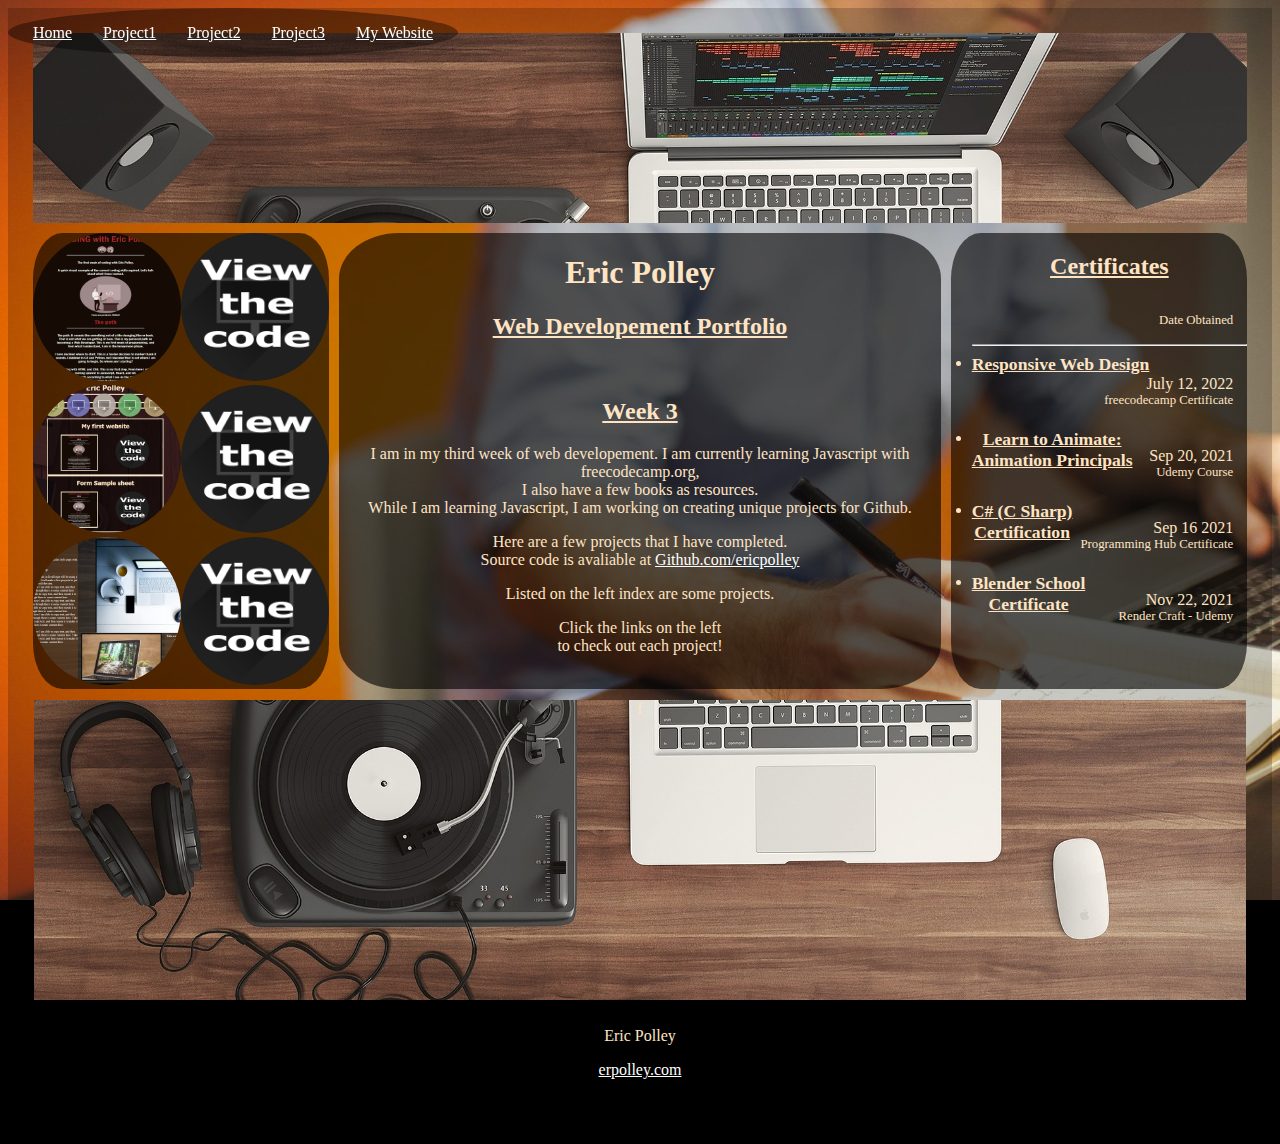
<file: Week_03 portfolio page 02/index.html>
<!DOCTYPE html>

<html>
  <head>
    <meta charset="utf-8" />
    <meta http-equiv="X-UA-Compatible" content="IE=edge" />
    <title></title>
    <meta name="description" content="" />
    <meta name="viewport" content="width=device-width, initial-scale=1" />
    <link rel="stylesheet" href="styles.css" />
  </head>
  <body>
    <div class="navbar">
      <p>
        <a href="/index.html"><span class="margLR">Home</span></a>
        <a href="/week02/Week_01/firstsite.html"
          ><span class="margLR">Project1</span></a
        >
        <a href="week02/index.html"><span class="margLR">Project2</span></a>
        <a href="Magazine001-main/week03 magazine articles/Magazine.html"
          ><span class="margLR">Project3</span></a
        >
        <a href="https://erpolley.com"
          ><span class="margLR">My Website</span></a
        >
      </p>
    </div>

    <div class="boxmain">
      <!--Start of main box-->
      <!--main grid-->
      <div class="gridmain">
        <!-- the box on the top with an image, as a header-->
        <div class="boxheader box"></div>

        <!-- The box to the left with all the projects in it-->
        <div class="boxleft box boxleftgrid">
          <a target="_blank" href="/week02/Week_01/firstsite.html">
            <img
              title="Informative Web Page"
              class="portfoliolinks proj1"
              src="images/Project -html landing page.png"
          /></a>
          <a target="_blank" href="https://github.com/ericpolley/week01"
            ><img
              class="portfoliolinks code1"
              src="images/CODEBUTTON.png"
              title="Check out the code"
          /></a>

          <a target="_blank" href="week02/index.html">
            <img
              title="Portfolio Prototype"
              class="portfoliolinks proj2"
              src="images/Project -html landing page2.png"
          /></a>
          <a target="_blank" href="https://github.com/ericpolley/Portfolio01">
            <img
              title="Check out the code"
              class="portfoliolinks code2"
              src="images/CODEBUTTON.png"
          /></a>

          <a
            target="_blank"
            href="Magazine001-main/week03 magazine articles/Magazine.html"
          >
            <img
              title="Magazine page"
              class="portfoliolinks proj3"
              src="images/Project -html landing page3.png"
          /></a>
          <a target="_blank" href="https://github.com/ericpolley/Magazine001">
            <img
              title="Check out the code"
              class="portfoliolinks code3"
              src="images/CODEBUTTON.png"
          /></a>
        </div>
        <!-- the box in the middle with all the text.-->
        <div class="boxmiddle box">
          <h1>Eric Polley</h1>
          <h2>Web Developement Portfolio</h2>
          <br />
          <h2>Week 3</h2>
          <p>
            I am in my third week of web developement. I am currently learning
            Javascript with freecodecamp.org, <br />
            I also have a few books as resources. <br />
            While I am learning Javascript, I am working on creating unique
            projects for Github.
          </p>
          <p>
            Here are a few projects that I have completed.
            <br />
            Source code is avaliable at
            <a href="http://Github.com/ericpolley">Github.com/ericpolley</a>
          </p>
          <p>Listed on the left index are some projects.</p>
          <p>
            Click the links on the left <br />
            to check out each project!
          </p>
        </div>
        <!--The box to the right-->
        <div class="boxright box">
          <ul id="certlist" class="certlist">
            <h2>Certificates</h2>
            <p class="smltext right">Date Obtained</p>

            <br />
            <br />

            <hr />
            <li>
              <span class="bold">Responsive Web Design </span><br />
              <span class="right">July 12, 2022</span><br />
              <span class="smltext right">freecodecamp Certificate</span>
              <br />
              <br />
            </li>
            <li>
              <span class="bold"
                >Learn to Animate: <br />Animation Principals</span
              ><br />
              <span class="right">Sep 20, 2021</span><br />
              <span class="smltext right"> Udemy Course </span>
              <br />
              <br />
            </li>
            <li>
              <span class="bold"
                >C# (C Sharp) <br />
                Certification </span
              ><br />
              <span class="right">Sep 16 2021</span><br />
              <span class="smltext right"> Programming Hub Certificate </span>
              <br />
              <br />
            </li>
            <li>
              <span class="bold"
                >Blender School <br />
                Certificate</span
              ><br />
              <span class="right">Nov 22, 2021</span><br />
              <span class="smltext right"> Render Craft - Udemy </span>
              <br />
              <br />
            </li>
          </ul>
        </div>
        <!--the foot box, second from the bottom-->
        <div class="boxfooter box">
          <p>Eric Polley</p>
          <p><a href="https://erpolley.com">erpolley.com</a></p>
        </div>
        <!--A second footer for links etc.-->
        <div class="boxlinks box">f</div>
        <!--end of main grid-->
      </div>

      <!--end of box main-->
    </div>

    <script src="" async defer></script>
  </body>
</html>
</file>
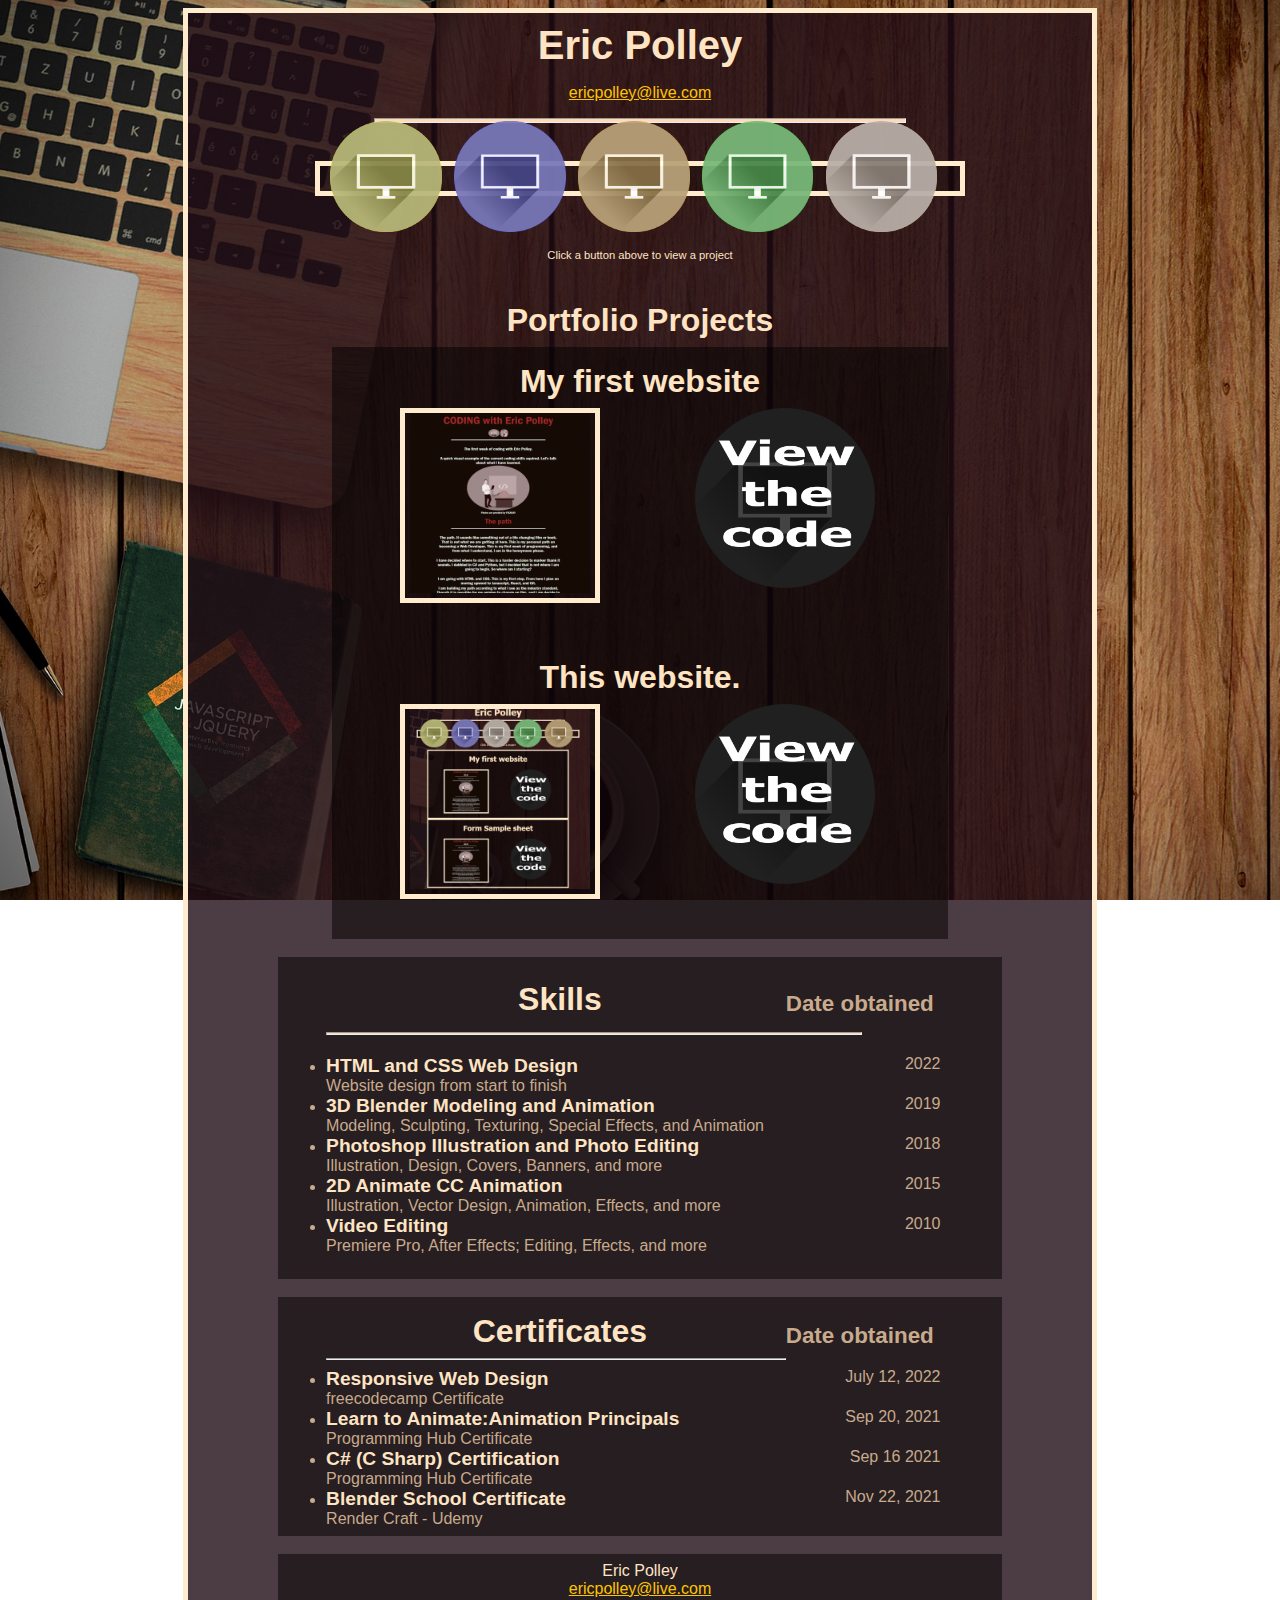
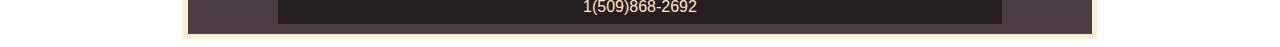
<file: Week_03 portfolio page 02/week02/index.html>
<!DOCTYPE html>
<html lang="en">
  <!--Standard heading stuff with a link to the css file.-->
  <head>
    <meta charset="utf-8" />
    <meta http-equiv="X-UA-Compatible" content="IE=edge" />
    <title>Portfolio</title>
    <meta name="description" content="" />
    <meta name="viewport" content="width=device-width, initial-scale=1" />
    <link rel="stylesheet" href="css/styles.css" />
  </head> 
    <body>
      <!-- the boxtop div controls the maroon transparent background box -->
      <div class="boxtop">
        <h1 class="centered">Eric Polley</h1>
        <p class="centered"><a href="mailto:ericpolley@live.com" subject="subject text"
            >ericpolley@live.com</a
          ></p>
        <hr class="hr2" />
        <br />
        <!-- The heading nav buttons with portfolio project links-->
        <div class="boxnav">
          <a href="Week_01/firstsite.html" title="My first website"
            ><img
              class="imgyellow allimages"
              src="css\images2\tv-2223047_1280.png"
          /></a>
          <a href="index.html" title="This website"
            ><img
              class="imgblue allimages"
              src="css\images2\tv-2223047_1280.png"
          /></a>
          <a href="#skills" title="Skills"
            ><img
              class="imgorange allimages"
              src="css\images2\tv-2223047_1280.png"
          /></a>
          <a href="#certlist" title="Certificates"
            ><img
              class="imggreen allimages"
              src="css\images2\tv-2223047_1280.png"
          /></a>
          <a href="index.html" title="This website"
            ><img
              class="imgpeach allimages"
              src="css\images2\tv-2223047_1280.png"
          /></a>
        </div>
        <br />
        <p class="smltext centered">Click a button above to view a project</p>
<!-- The porfolio boxes are stacked on top of eachother without a border appearing seamless-->
        <br />
        <h2>Portfolio Projects</h1>
        <div class="boxportfolio">
          <h2>My first website</h2>
          <a href="Week_01/firstsite.html" title="my first website">
            <img
              src="css\images2\Project -html landing page.png"
              class="project1"
          /></a>
          <a href="firstwebsite-code.html" title="view the code">
            <img src="css\images2\CODEBUTTON.png" class="project1code" />
          </a>
        </div>
        <div class="boxportfolio">
          <h2>This website.</h2>
          <a href="index.html" title="This website">
            <img
              src="css\images2\Project -html landing page2.png"
              class="project1"
          /></a>
          <a href="portfolio-code.html" title="view the code">
            <img src="css\images2\CODEBUTTON.png" class="project1code" />
          </a>
          <br />
        </div>
        <br />
        <!-- A copy of the cert list format. i am using the same design for skills. 
  Changing the design in CSS will
   will change both boxes format-->
        <div class="boxcert">
          <ul id="skills" class="skills">
            <h2>Skills <span class="righty smltext">Date obtained</span></h2>
            <hr class="hr1" />
            <li>
              <span class="bold">HTML and CSS Web Design</span>
              <span class="righty">2022</span>
              <br />
              Website design from start to finish
            </li>
            <li>
              <span class="bold">3D Blender Modeling and Animation</span>
              <span class="righty">2019</span>
              <br />
              Modeling, Sculpting, Texturing, Special Effects, and Animation
            </li>
            <li>
              <span class="bold">Photoshop Illustration and Photo Editing</span>
              <span class="righty">2018</span>
              <br />
              Illustration, Design, Covers, Banners, and more
            </li>
            <li>
              <span class="bold">2D Animate CC Animation</span>
              <span class="righty">2015</span>
              <br />
              Illustration, Vector Design, Animation, Effects, and more
            </li>
            <li>
              <span class="bold">Video Editing</span>
              <span class="righty">2010</span>
              <br />
              Premiere Pro, After Effects; Editing, Effects, and more
            </li>
          </ul>
        </div>
        <br />
        <!-- The Cert list with flexbox-->
        <div class="boxcert">
          <ul id="certlist" class="certlist">
            <h2>
              Certificates<span class="righty smltext">Date obtained</span>
            </h2>
            <hr />
            <li>
              <span class="bold">Responsive Web Design </span>
              <span class="righty">July 12, 2022</span>
              <br />
              freecodecamp Certificate
            </li>
            <li>
              <span class="bold">Learn to Animate:Animation Principals</span>
              <span class="righty">Sep 20, 2021</span>
              <br />
              Programming Hub Certificate
            </li>
            <li>
              <span class="bold">C# (C Sharp) Certification </span>
              <span class="righty">Sep 16 2021</span>
              <br />
              Programming Hub Certificate
            </li>
            <li>
              <span class="bold">Blender School Certificate</span>
              <span class="righty">Nov 22, 2021</span>
              <br />
              Render Craft - Udemy
            </li>
          </ul>
        </div>
        <br />
        <!-- a general footer, I did not use a footer element to keep 
        my footer info inside of the boxtop div-->
        <p class="boxcert centered">
          Eric Polley <br />
          <a href="mailto:ericpolley@live.com" subject="subject text"
            >ericpolley@live.com</a
          >
          <br />
          1(509)868-2692
        </p>
      </div>
    </body>
</html>
</file>
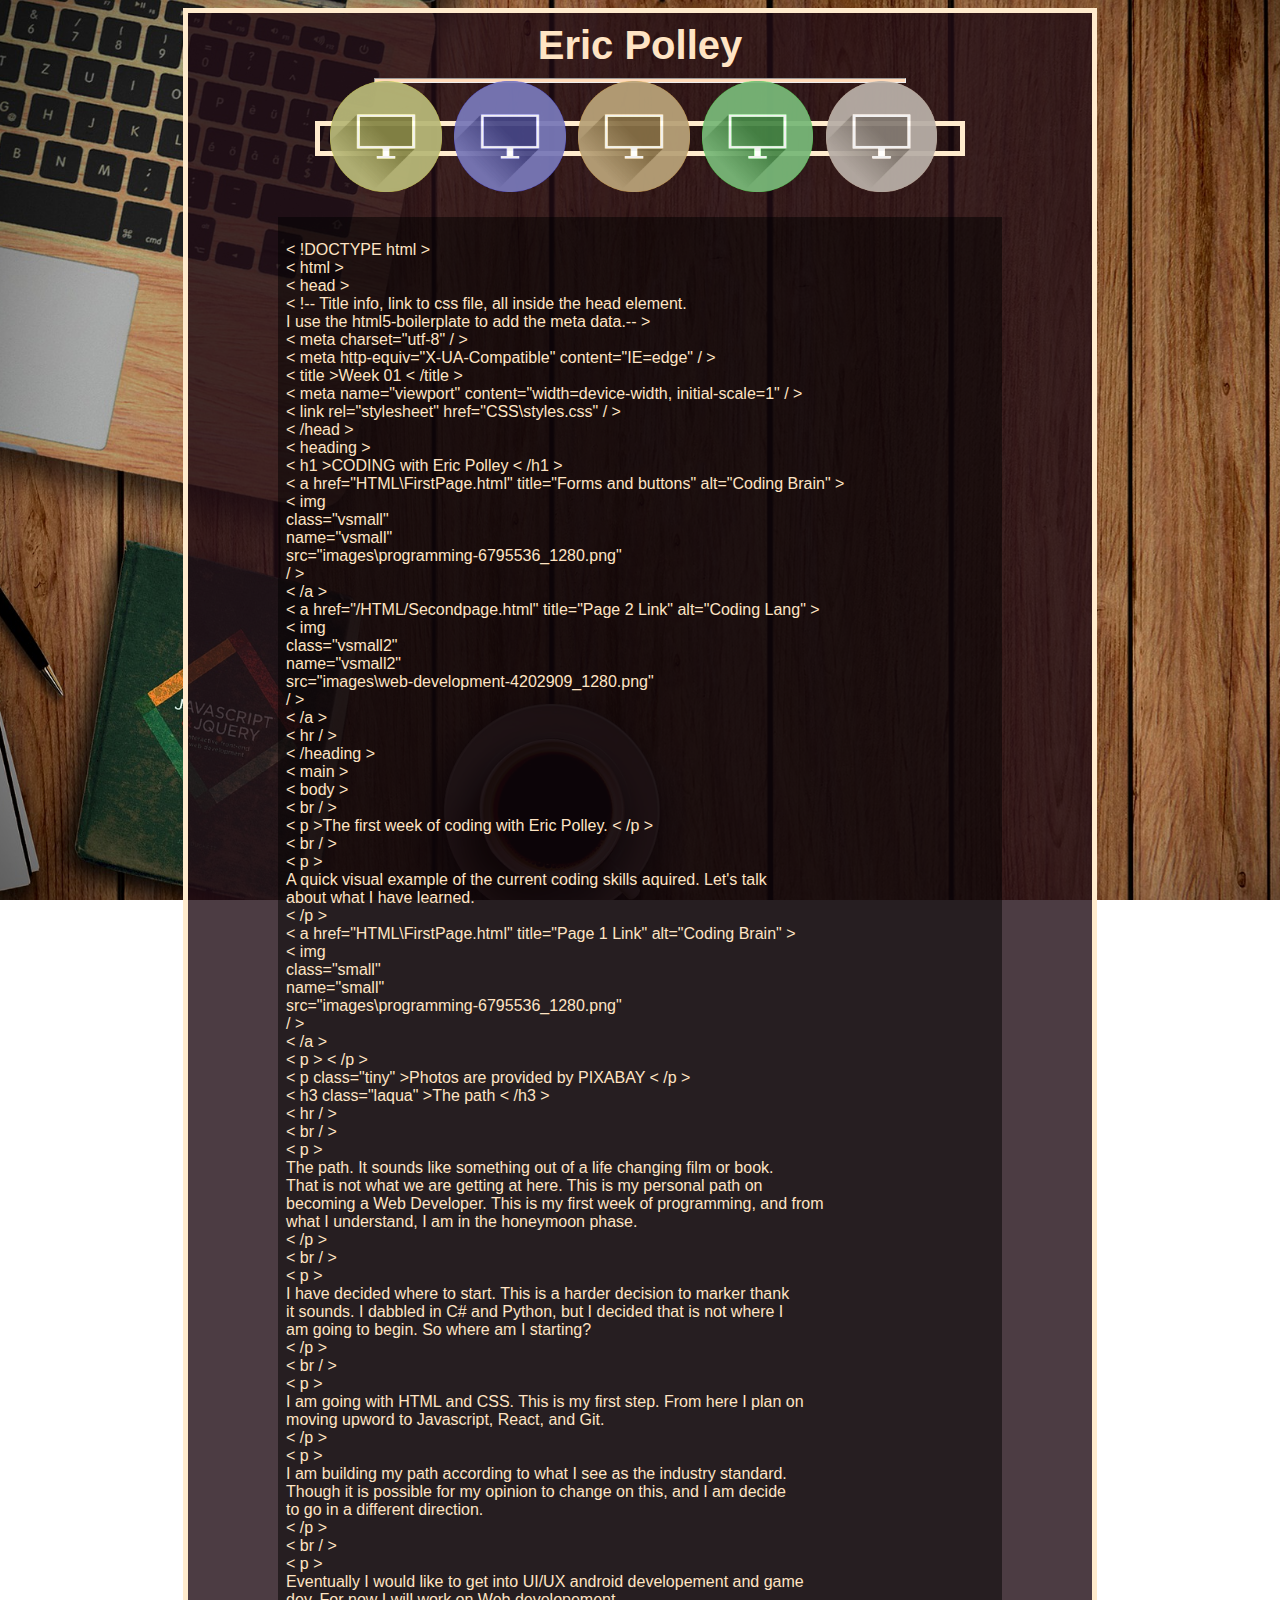
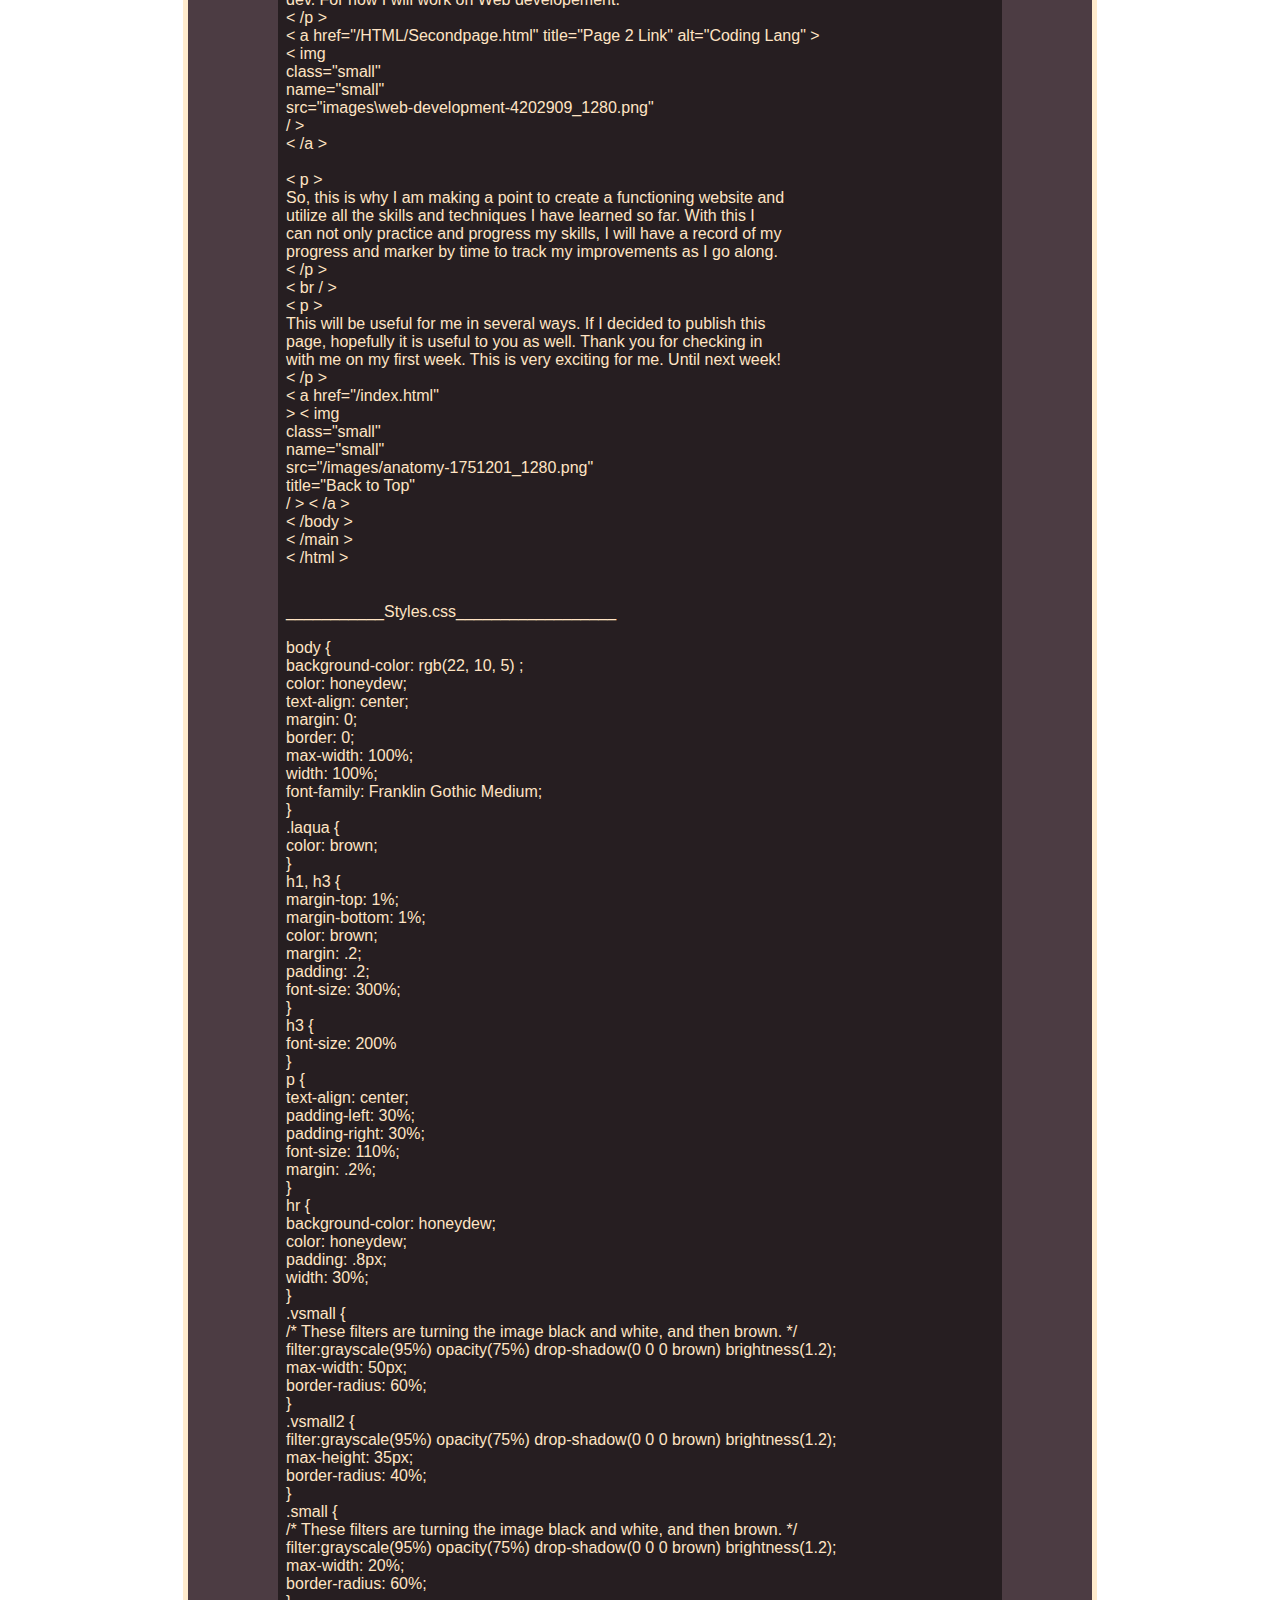
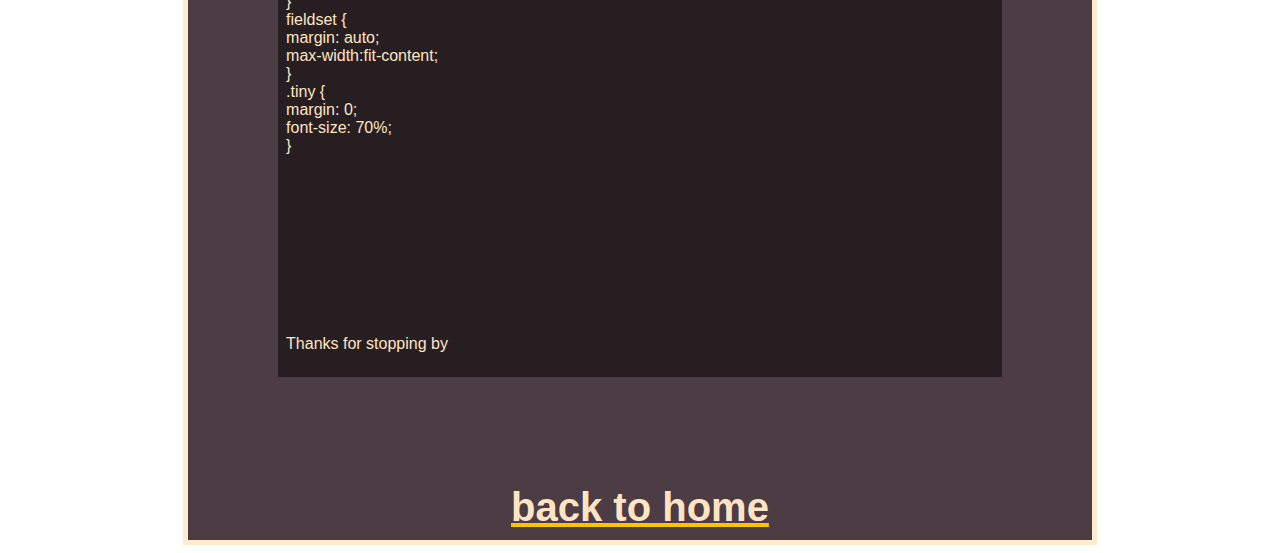
<file: Week_03 portfolio page 02/week02/firstwebsite-code.html>
<!DOCTYPE html>
<html>
  <!--Standard heading stuff with a link to the css file.-->

  <head>
    <meta charset="utf-8" />
    <meta http-equiv="X-UA-Compatible" content="IE=edge" />
    <title>Portfolio</title>
    <meta name="description" content="" />
    <meta name="viewport" content="width=device-width, initial-scale=1" />
    <link rel="stylesheet" href="css/styles.css" />
  </head>
  <section>
    <body>
      <div class="boxtop">
        <h1 class="centered">Eric Polley</h1>
        <hr class="hr2" />
        <br />
        <!-- The heading nav buttons with portfolio project links-->
        <div class="boxnav">
          <a href="Week_01/firstsite.html" title="My first website"
            ><img
              class="imgyellow allimages"
              src="css\images2\tv-2223047_1280.png"
          /></a>
          <a href="index.html" title="This website"
            ><img
              class="imgblue allimages"
              src="css\images2\tv-2223047_1280.png"
          /></a>
          <a href="#skills" title="Skills"
            ><img
              class="imgorange allimages"
              src="css\images2\tv-2223047_1280.png"
          /></a>
          <a href="#certlist" title="Certificates"
            ><img
              class="imggreen allimages"
              src="css\images2\tv-2223047_1280.png"
          /></a>
          <a href="index.html" title="This website"
            ><img
              class="imgpeach allimages"
              src="css\images2\tv-2223047_1280.png"
          /></a>
        </div>
        <br />
        <br />

        <div class="boxcert">
          <p>
            &lt !DOCTYPE html &gt <br />

            &lt html &gt<br />
            &lt head &gt<br />
            &lt !-- Title info, link to css file, all inside the head
            element.<br />
            I use the html5-boilerplate to add the meta data.-- &gt<br />

            &lt meta charset="utf-8" / &gt<br />
            &lt meta http-equiv="X-UA-Compatible" content="IE=edge" / &gt<br />
            &lt title &gtWeek 01 &lt /title &gt<br />
            &lt meta name="viewport" content="width=device-width,
            initial-scale=1" / &gt<br />
            &lt link rel="stylesheet" href="CSS\styles.css" / &gt<br />
            &lt /head &gt<br />
            &lt heading &gt<br />
            &lt h1 &gtCODING with Eric Polley &lt /h1 &gt<br />

            &lt a href="HTML\FirstPage.html" title="Forms and buttons"
            alt="Coding Brain" &gt<br />
            &lt img<br />
            class="vsmall"<br />
            name="vsmall"<br />
            src="images\programming-6795536_1280.png"<br />
            / &gt<br />
            &lt /a &gt<br />

            &lt a href="/HTML/Secondpage.html" title="Page 2 Link" alt="Coding
            Lang" &gt<br />
            &lt img<br />
            class="vsmall2"<br />
            name="vsmall2"<br />
            src="images\web-development-4202909_1280.png"<br />
            / &gt<br />
            &lt /a &gt<br />
            &lt hr / &gt<br />
            &lt /heading &gt<br />
            &lt main &gt<br />
            &lt body &gt<br />
            &lt br / &gt<br />
            &lt p &gtThe first week of coding with Eric Polley. &lt /p &gt<br />
            &lt br / &gt<br />
            &lt p &gt<br />
            A quick visual example of the current coding skills aquired. Let's
            talk<br />
            about what I have learned.<br />
            &lt /p &gt<br />
            &lt a href="HTML\FirstPage.html" title="Page 1 Link" alt="Coding
            Brain" &gt<br />
            &lt img<br />
            class="small"<br />
            name="small"
            <br />src="images\programming-6795536_1280.png" <br />/ &gt
            <br />&lt /a &gt <br />&lt p &gt &lt /p &gt

            <br />&lt p class="tiny" &gtPhotos are provided by PIXABAY &lt /p
            &gt <br />&lt h3 class="laqua" &gtThe path &lt /h3 &gt<br />
            &lt hr / &gt<br />
            &lt br / &gt<br />
            &lt p &gt<br />
            The path. It sounds like something out of a life changing film or
            book.<br />
            That is not what we are getting at here. This is my personal path
            on<br />
            becoming a Web Developer. This is my first week of programming, and
            from<br />
            what I understand, I am in the honeymoon phase.<br />
            &lt /p &gt<br />
            &lt br / &gt<br />
            &lt p &gt<br />
            I have decided where to start. This is a harder decision to marker
            thank<br />
            it sounds. I dabbled in C# and Python, but I decided that is not
            where I<br />
            am going to begin. So where am I starting?<br />
            &lt /p &gt<br />
            &lt br / &gt<br />
            &lt p &gt<br />
            I am going with HTML and CSS. This is my first step. From here I
            plan on<br />
            moving upword to Javascript, React, and Git.<br />
            &lt /p &gt<br />
            &lt p &gt<br />
            I am building my path according to what I see as the industry
            standard.<br />
            Though it is possible for my opinion to change on this, and I am
            decide<br />
            to go in a different direction.<br />
            &lt /p &gt<br />
            &lt br / &gt<br />
            &lt p &gt<br />
            Eventually I would like to get into UI/UX android developement and
            game<br />
            dev. For now I will work on Web developement.<br />
            &lt /p &gt<br />
            &lt a href="/HTML/Secondpage.html" title="Page 2 Link" alt="Coding
            Lang" &gt<br />
            &lt img<br />
            class="small"<br />
            name="small"<br />
            src="images\web-development-4202909_1280.png"<br />
            / &gt<br />
            &lt /a &gt<br /><br />

            &lt p &gt<br />
            So, this is why I am making a point to create a functioning website
            and<br />
            utilize all the skills and techniques I have learned so far. With
            this I<br />
            can not only practice and progress my skills, I will have a record
            of my<br />
            progress and marker by time to track my improvements as I go
            along.<br />
            &lt /p &gt<br />
            &lt br / &gt<br />
            &lt p &gt<br />
            This will be useful for me in several ways. If I decided to publish
            this<br />
            page, hopefully it is useful to you as well. Thank you for checking
            in<br />
            with me on my first week. This is very exciting for me. Until next
            week!<br />
            &lt /p &gt<br />

            &lt a href="/index.html"<br />
            &gt &lt img<br />
            class="small"<br />
            name="small"<br />
            src="/images/anatomy-1751201_1280.png"<br />
            title="Back to Top"<br />
            / &gt &lt /a &gt<br />
            &lt /body &gt<br />
            &lt /main &gt<br />
            &lt /html &gt<br /><br /><br />

            ___________Styles.css__________________<br /><br />

            body {<br />
            background-color: rgb(22, 10, 5) ;<br />
            color: honeydew;<br />
            text-align: center;<br />
            margin: 0;<br />
            border: 0;<br />
            max-width: 100%;<br />
            width: 100%;<br />
            font-family: Franklin Gothic Medium;<br />

            }<br />

            .laqua {<br />
            color: brown;<br />
            }<br />
            h1, h3 {<br />
            margin-top: 1%;<br />
            margin-bottom: 1%;<br />
            color: brown;<br />
            margin: .2;<br />
            padding: .2;<br />
            font-size: 300%;<br />
            }<br />

            h3 {<br />
            font-size: 200%<br />
            }<br />

            p {<br />
            text-align: center;<br />
            padding-left: 30%;<br />
            padding-right: 30%;<br />
            font-size: 110%;<br />
            margin: .2%;<br />
            }<br />

            hr {<br />

            background-color: honeydew;<br />
            color: honeydew;<br />
            padding: .8px;<br />
            width: 30%;<br />

            }<br />

            .vsmall {<br />
            /* These filters are turning the image black and white, and then
            brown. */<br />
            filter:grayscale(95%) opacity(75%) drop-shadow(0 0 0 brown)
            brightness(1.2);<br />

            max-width: 50px;<br />
            border-radius: 60%;<br />

            }<br />

            .vsmall2 {<br />
            filter:grayscale(95%) opacity(75%) drop-shadow(0 0 0 brown)
            brightness(1.2);<br />

            max-height: 35px;<br />
            border-radius: 40%;<br />
            }<br />

            .small {<br />
            /* These filters are turning the image black and white, and then
            brown. */<br />
            filter:grayscale(95%) opacity(75%) drop-shadow(0 0 0 brown)
            brightness(1.2);<br />

            max-width: 20%;<br />
            border-radius: 60%;<br />
            }<br />

            fieldset {<br />
            margin: auto;<br />

            max-width:fit-content;<br />
            }<br />

            .tiny {<br />
            margin: 0;<br />
            font-size: 70%;<br />
            }<br />

            <br /><br /><br /><br /><br /><br /><br /><br /><br /><br />
            Thanks for stopping by
          </p>
        </div>
        <br />
        <br />
        <br />
        <br />
        <br />
        <br />
        <a href="index.html">
          <h1 class="centered">back to home</h1>
        </a>
      </div>
    </body>
  </section>
</html>
</file>
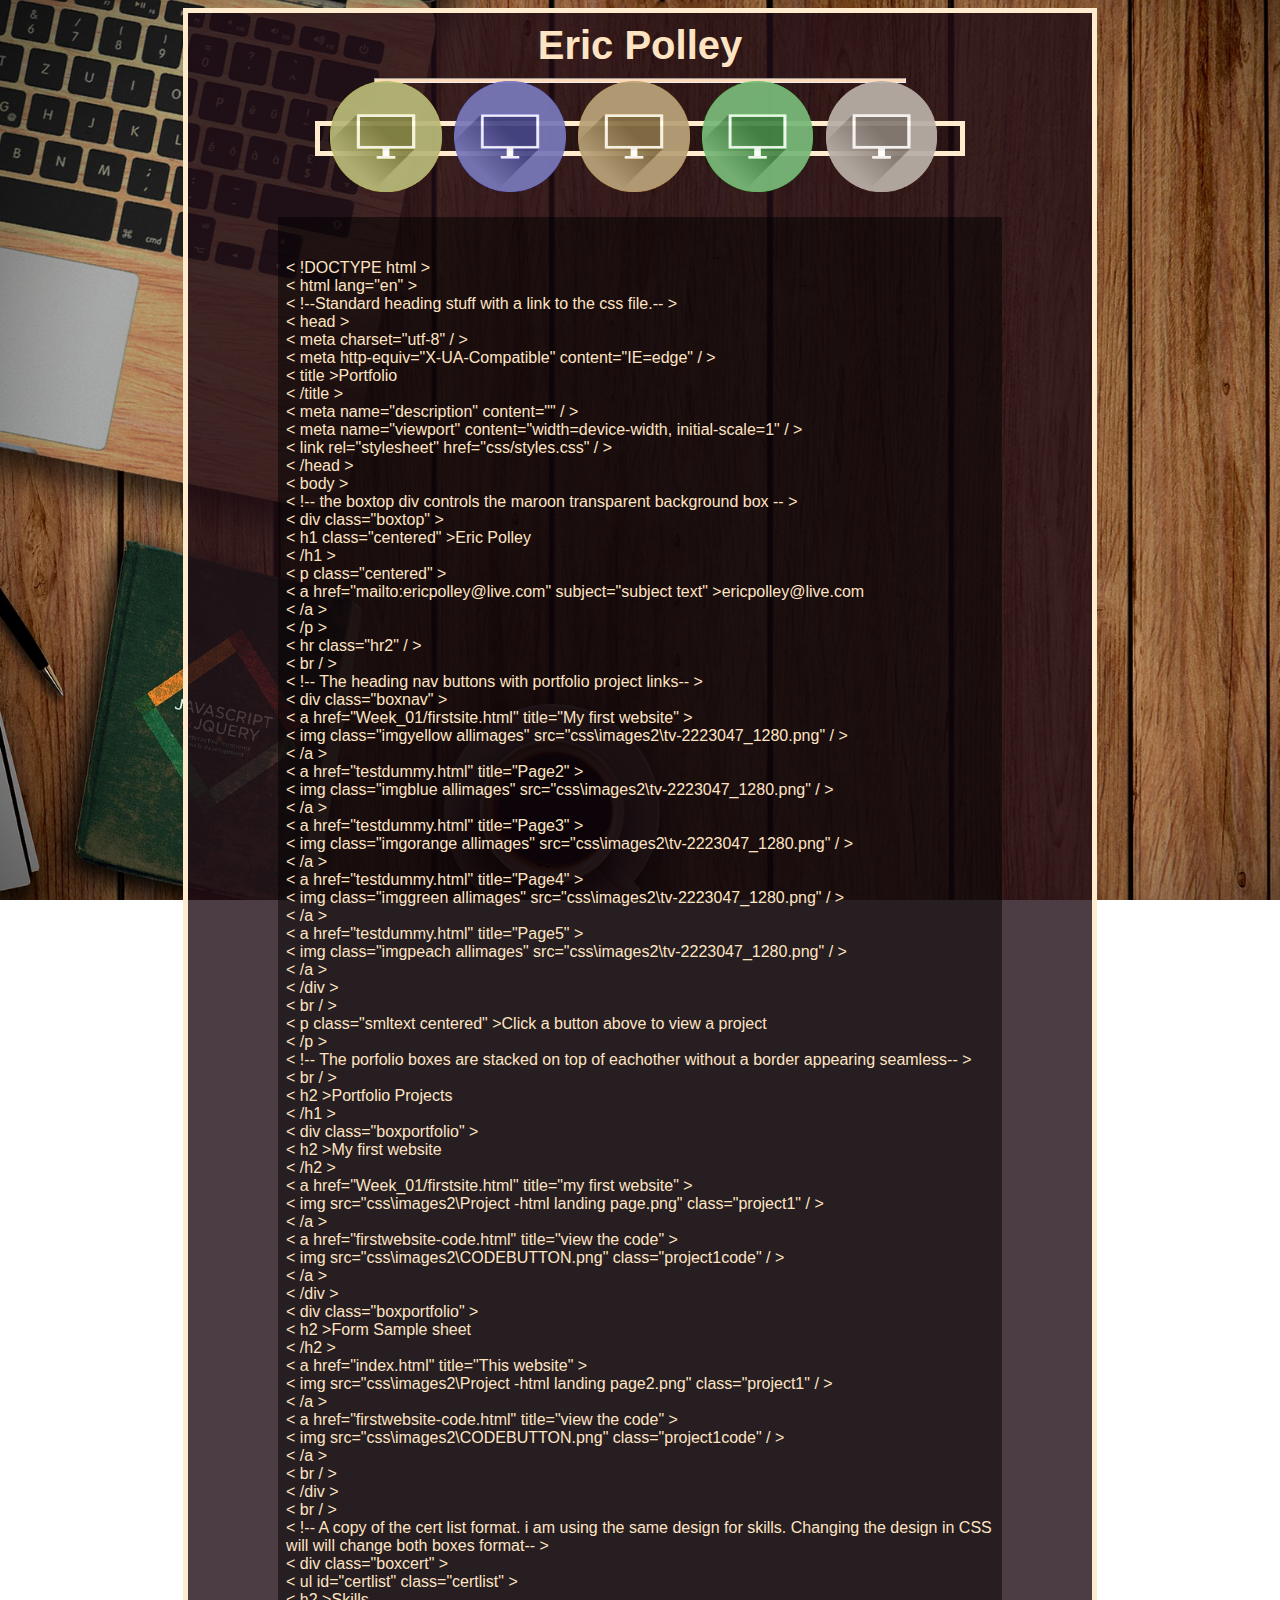
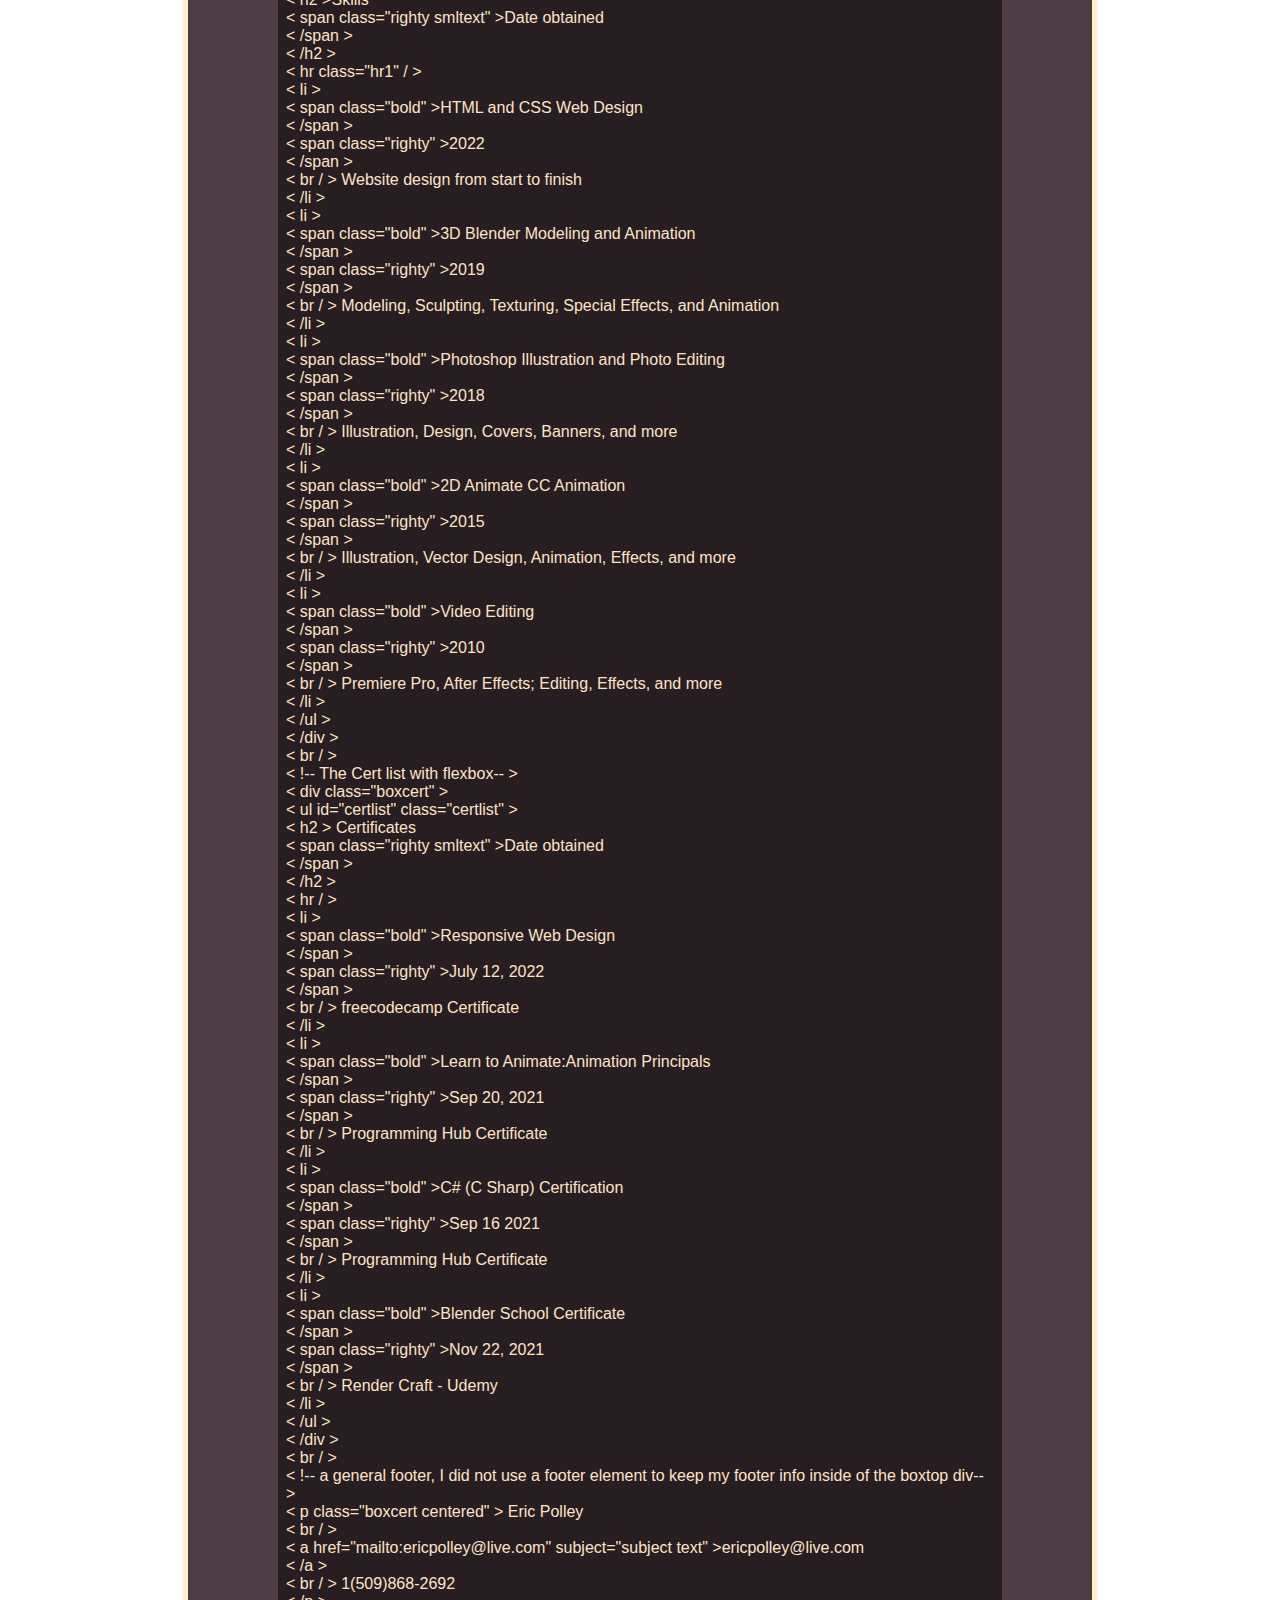
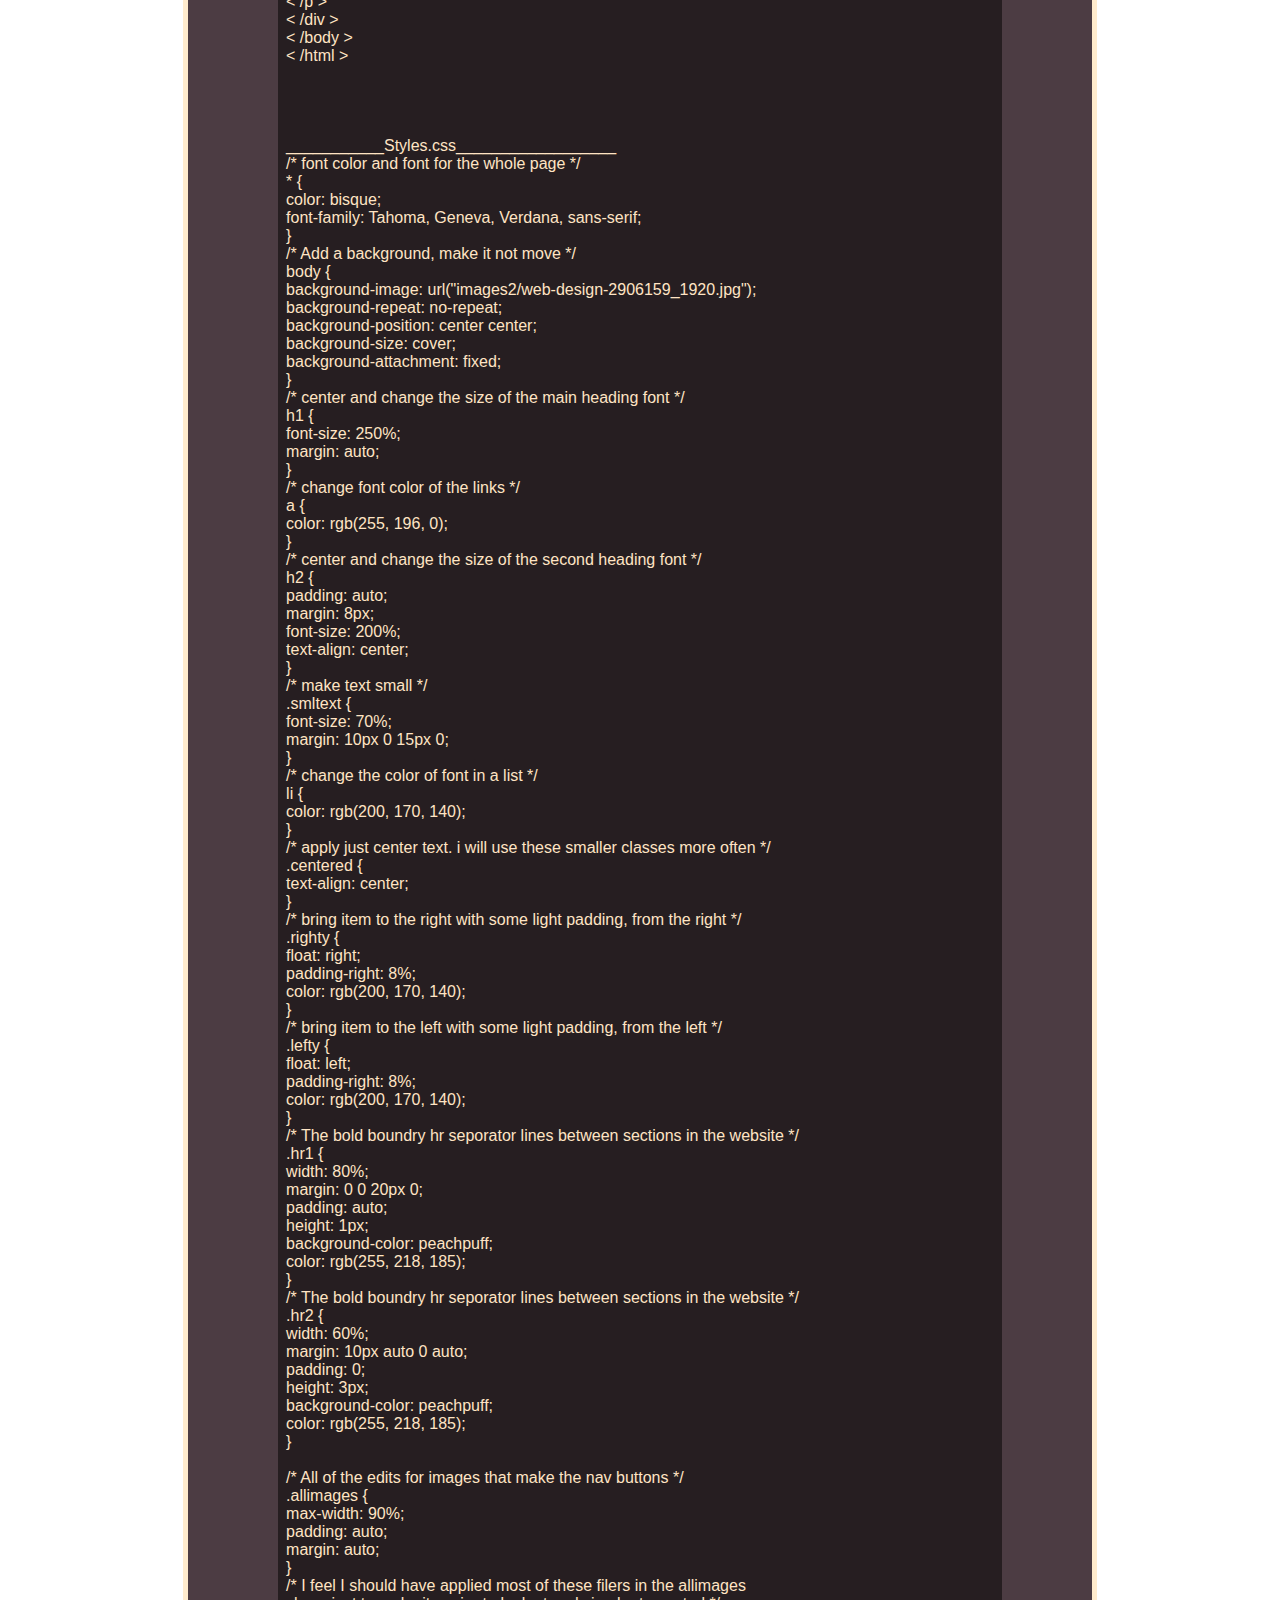
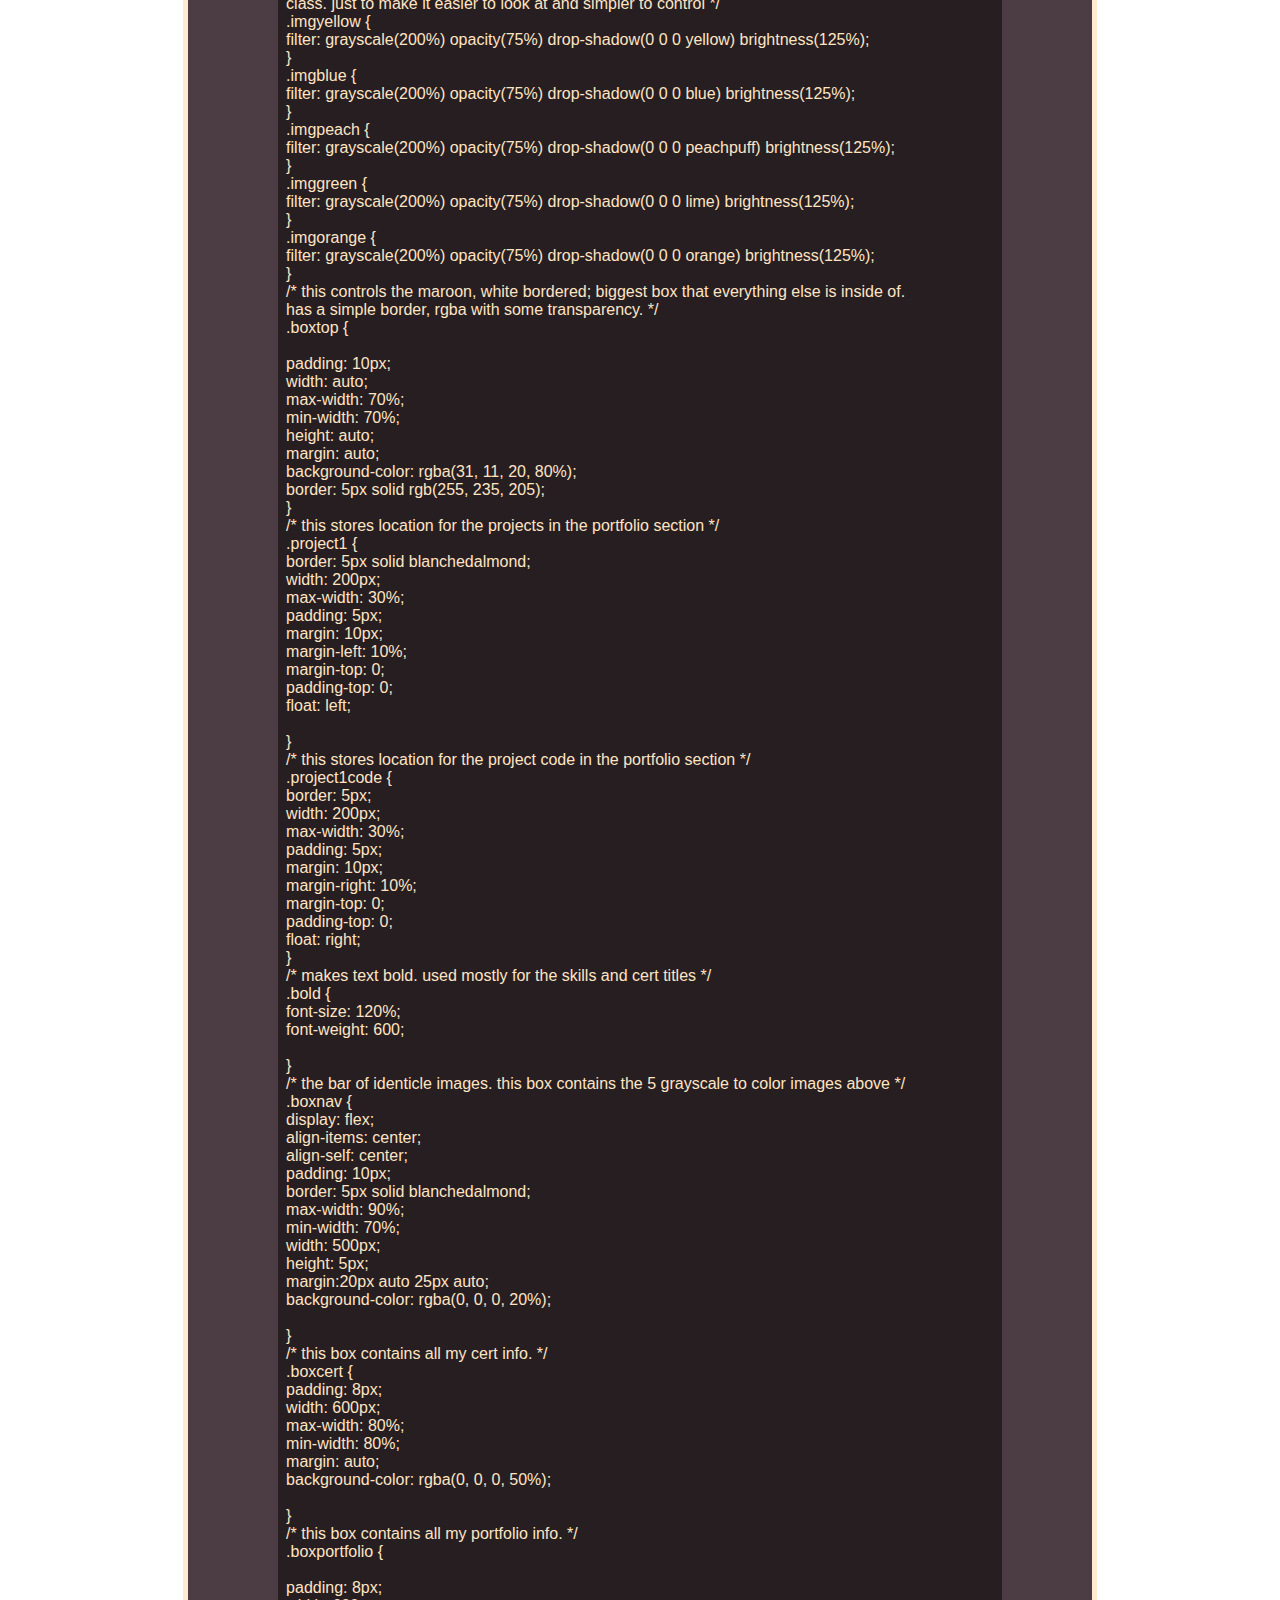
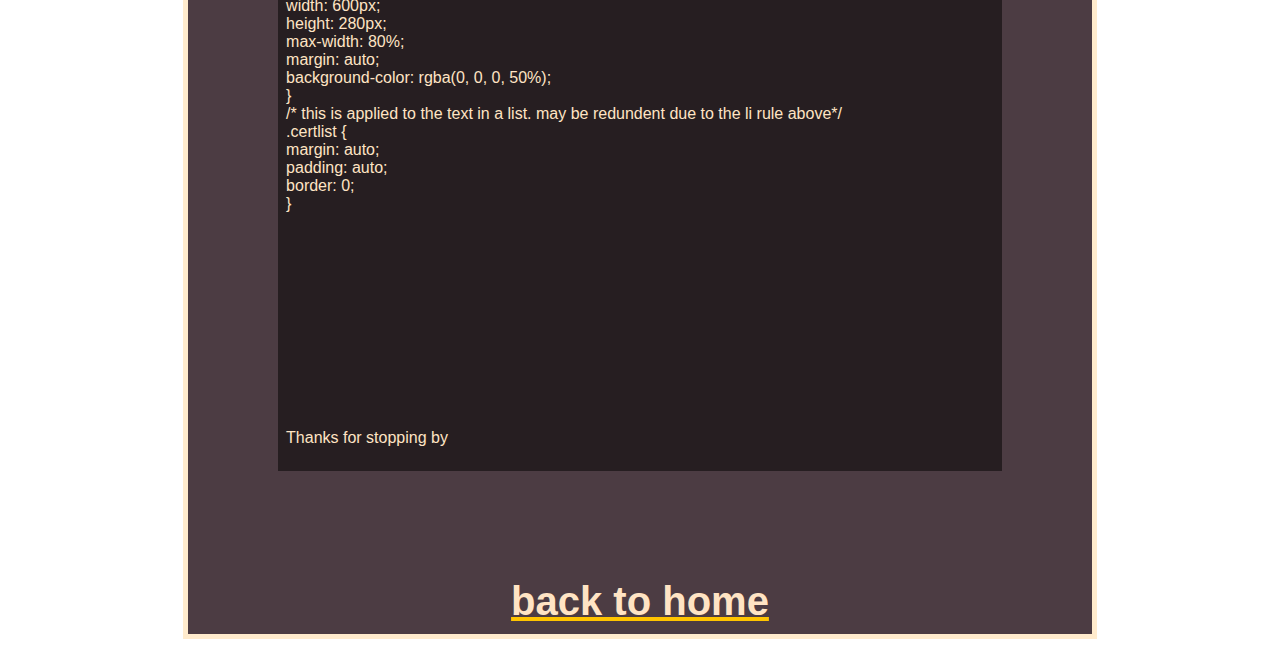
<file: Week_03 portfolio page 02/week02/portfolio-code.html>
<!DOCTYPE html>
<html>
  <!--Standard heading stuff with a link to the css file.-->

  <head>
    <meta charset="utf-8" />
    <meta http-equiv="X-UA-Compatible" content="IE=edge" />
    <title>Portfolio</title>
    <meta name="description" content="" />
    <meta name="viewport" content="width=device-width, initial-scale=1" />
    <link rel="stylesheet" href="css/styles.css" />
  </head>
  <section>
    <body>
      <div class="boxtop">
        <h1 class="centered">Eric Polley</h1>
        <hr class="hr2" />
        <br />
        <!-- The heading nav buttons with portfolio project links-->
        <div class="boxnav">
          <a href="Week_01/firstsite.html" title="My first website"
            ><img
              class="imgyellow allimages"
              src="css\images2\tv-2223047_1280.png"
          /></a>
          <a href="index.html" title="This website"
            ><img
              class="imgblue allimages"
              src="css\images2\tv-2223047_1280.png"
          /></a>
          <a href="#skills" title="Skills"
            ><img
              class="imgorange allimages"
              src="css\images2\tv-2223047_1280.png"
          /></a>
          <a href="#certlist" title="Certificates"
            ><img
              class="imggreen allimages"
              src="css\images2\tv-2223047_1280.png"
          /></a>
          <a href="index.html" title="This website"
            ><img
              class="imgpeach allimages"
              src="css\images2\tv-2223047_1280.png"
          /></a>
        </div>
        <br />
        <br />

        <div class="boxcert">
          <p>
            <br />
            &lt !DOCTYPE html &gt <br />
            &lt html lang="en" &gt <br />
            &lt !--Standard heading stuff with a link to the css file.-- &gt
            <br />
            &lt head &gt <br />
            &lt meta charset="utf-8" / &gt <br />
            &lt meta http-equiv="X-UA-Compatible" content="IE=edge" / &gt <br />
            &lt title &gtPortfolio<br />
            &lt /title &gt <br />
            &lt meta name="description" content="" / &gt <br />
            &lt meta name="viewport" content="width=device-width,
            initial-scale=1" / &gt <br />
            &lt link rel="stylesheet" href="css/styles.css" / &gt <br />
            &lt /head &gt <br />
            &lt body &gt <br />
            &lt !-- the boxtop div controls the maroon transparent background
            box -- &gt <br />
            &lt div class="boxtop" &gt <br />
            &lt h1 class="centered" &gtEric Polley<br />
            &lt /h1 &gt <br />
            &lt p class="centered" &gt<br />
            &lt a href="mailto:ericpolley@live.com" subject="subject text"
            &gtericpolley@live.com<br />
            &lt /a &gt<br />
            &lt /p &gt <br />
            &lt hr class="hr2" / &gt <br />
            &lt br / &gt <br />
            &lt !-- The heading nav buttons with portfolio project links-- &gt
            <br />
            &lt div class="boxnav" &gt <br />
            &lt a href="Week_01/firstsite.html" title="My first website" &gt<br />
            &lt img class="imgyellow allimages"
            src="css\images2\tv-2223047_1280.png" / &gt<br />
            &lt /a &gt <br />
            &lt a href="testdummy.html" title="Page2" &gt<br />
            &lt img class="imgblue allimages"
            src="css\images2\tv-2223047_1280.png" / &gt<br />
            &lt /a &gt <br />
            &lt a href="testdummy.html" title="Page3" &gt<br />
            &lt img class="imgorange allimages"
            src="css\images2\tv-2223047_1280.png" / &gt<br />
            &lt /a &gt <br />
            &lt a href="testdummy.html" title="Page4" &gt<br />
            &lt img class="imggreen allimages"
            src="css\images2\tv-2223047_1280.png" / &gt<br />
            &lt /a &gt <br />
            &lt a href="testdummy.html" title="Page5" &gt<br />
            &lt img class="imgpeach allimages"
            src="css\images2\tv-2223047_1280.png" / &gt<br />
            &lt /a &gt <br />
            &lt /div &gt <br />
            &lt br / &gt <br />
            &lt p class="smltext centered" &gtClick a button above to view a
            project<br />
            &lt /p &gt <br />
            &lt !-- The porfolio boxes are stacked on top of eachother without a
            border appearing seamless-- &gt <br />
            &lt br / &gt <br />
            &lt h2 &gtPortfolio Projects<br />
            &lt /h1 &gt <br />
            &lt div class="boxportfolio" &gt <br />
            &lt h2 &gtMy first website<br />
            &lt /h2 &gt <br />
            &lt a href="Week_01/firstsite.html" title="my first website" &gt
            <br />
            &lt img src="css\images2\Project -html landing page.png"
            class="project1" / &gt<br />
            &lt /a &gt <br />
            &lt a href="firstwebsite-code.html" title="view the code" &gt <br />
            &lt img src="css\images2\CODEBUTTON.png" class="project1code" / &gt
            <br />
            &lt /a &gt <br />
            &lt /div &gt <br />
            &lt div class="boxportfolio" &gt <br />
            &lt h2 &gtForm Sample sheet<br />
            &lt /h2 &gt <br />
            &lt a href="index.html" title="This website" &gt <br />
            &lt img src="css\images2\Project -html landing page2.png"
            class="project1" / &gt<br />
            &lt /a &gt <br />
            &lt a href="firstwebsite-code.html" title="view the code" &gt <br />
            &lt img src="css\images2\CODEBUTTON.png" class="project1code" / &gt
            <br />
            &lt /a &gt <br />
            &lt br / &gt <br />
            &lt /div &gt <br />
            &lt br / &gt <br />
            &lt !-- A copy of the cert list format. i am using the same design
            for skills. Changing the design in CSS will will change both boxes
            format-- &gt <br />
            &lt div class="boxcert" &gt <br />
            &lt ul id="certlist" class="certlist" &gt <br />
            &lt h2 &gtSkills <br />
            &lt span class="righty smltext" &gtDate obtained<br />
            &lt /span &gt<br />
            &lt /h2 &gt <br />
            &lt hr class="hr1" / &gt <br />
            &lt li &gt <br />
            &lt span class="bold" &gtHTML and CSS Web Design<br />
            &lt /span &gt <br />
            &lt span class="righty" &gt2022<br />
            &lt /span &gt <br />
            &lt br / &gt Website design from start to finish <br />
            &lt /li &gt <br />
            &lt li &gt <br />
            &lt span class="bold" &gt3D Blender Modeling and Animation<br />
            &lt /span &gt <br />
            &lt span class="righty" &gt2019<br />
            &lt /span &gt <br />
            &lt br / &gt Modeling, Sculpting, Texturing, Special Effects, and
            Animation <br />
            &lt /li &gt <br />
            &lt li &gt <br />
            &lt span class="bold" &gtPhotoshop Illustration and Photo Editing<br />
            &lt /span &gt <br />
            &lt span class="righty" &gt2018<br />
            &lt /span &gt <br />
            &lt br / &gt Illustration, Design, Covers, Banners, and more <br />
            &lt /li &gt <br />
            &lt li &gt <br />
            &lt span class="bold" &gt2D Animate CC Animation<br />
            &lt /span &gt <br />
            &lt span class="righty" &gt2015<br />
            &lt /span &gt <br />
            &lt br / &gt Illustration, Vector Design, Animation, Effects, and
            more <br />
            &lt /li &gt <br />
            &lt li &gt <br />
            &lt span class="bold" &gtVideo Editing<br />
            &lt /span &gt <br />
            &lt span class="righty" &gt2010<br />
            &lt /span &gt <br />
            &lt br / &gt Premiere Pro, After Effects; Editing, Effects, and more
            <br />
            &lt /li &gt <br />
            &lt /ul &gt <br />
            &lt /div &gt <br />
            &lt br / &gt <br />
            &lt !-- The Cert list with flexbox-- &gt <br />
            &lt div class="boxcert" &gt <br />
            &lt ul id="certlist" class="certlist" &gt <br />
            &lt h2 &gt Certificates<br />
            &lt span class="righty smltext" &gtDate obtained<br />
            &lt /span &gt <br />
            &lt /h2 &gt <br />
            &lt hr / &gt <br />
            &lt li &gt <br />
            &lt span class="bold" &gtResponsive Web Design <br />
            &lt /span &gt <br />
            &lt span class="righty" &gtJuly 12, 2022<br />
            &lt /span &gt <br />
            &lt br / &gt freecodecamp Certificate <br />
            &lt /li &gt <br />
            &lt li &gt <br />
            &lt span class="bold" &gtLearn to Animate:Animation Principals<br />
            &lt /span &gt <br />
            &lt span class="righty" &gtSep 20, 2021<br />
            &lt /span &gt <br />
            &lt br / &gt Programming Hub Certificate <br />
            &lt /li &gt <br />
            &lt li &gt <br />
            &lt span class="bold" &gtC# (C Sharp) Certification <br />
            &lt /span &gt <br />
            &lt span class="righty" &gtSep 16 2021<br />
            &lt /span &gt <br />
            &lt br / &gt Programming Hub Certificate <br />
            &lt /li &gt <br />
            &lt li &gt <br />
            &lt span class="bold" &gtBlender School Certificate<br />
            &lt /span &gt <br />
            &lt span class="righty" &gtNov 22, 2021<br />
            &lt /span &gt <br />
            &lt br / &gt Render Craft - Udemy <br />
            &lt /li &gt <br />
            &lt /ul &gt <br />
            &lt /div &gt <br />
            &lt br / &gt <br />
            &lt !-- a general footer, I did not use a footer element to keep my
            footer info inside of the boxtop div-- &gt <br />
            &lt p class="boxcert centered" &gt Eric Polley <br />
            &lt br / &gt <br />
            &lt a href="mailto:ericpolley@live.com" subject="subject text"
            &gtericpolley@live.com<br />
            &lt /a &gt <br />
            &lt br / &gt 1(509)868-2692 <br />
            &lt /p &gt <br />
            &lt /div &gt <br />
            &lt /body &gt <br />
            &lt /html &gt <br /><br /><br /><br /><br />

            ___________Styles.css__________________
            <br />

            /* font color and font for the whole page */<br />
            * {<br />
            color: bisque;<br />

            font-family: Tahoma, Geneva, Verdana, sans-serif;<br />
            }<br />
            /* Add a background, make it not move */<br />
            body {<br />
            background-image: url("images2/web-design-2906159_1920.jpg");<br />
            background-repeat: no-repeat;<br />
            background-position: center center;<br />
            background-size: cover;<br />
            background-attachment: fixed; <br />
            }<br />
            /* center and change the size of the main heading font */<br />
            h1 {<br />
            font-size: 250%;<br />
            margin: auto;<br />
            }<br />
            /* change font color of the links */<br />
            a {<br />
            color: rgb(255, 196, 0);<br />
            }<br />
            /* center and change the size of the second heading font */<br />
            h2 {<br />
            padding: auto;<br />
            margin: 8px;<br />
            font-size: 200%;<br />
            text-align: center;<br />
            }<br />
            /* make text small */<br />
            .smltext {<br />
            font-size: 70%;<br />
            margin: 10px 0 15px 0;<br />
            }<br />
            /* change the color of font in a list */<br />
            li {<br />
            color: rgb(200, 170, 140);<br />
            }<br />

            /* apply just center text. i will use these smaller classes more
            often */<br />
            .centered {<br />
            text-align: center;<br />
            }<br />
            /* bring item to the right with some light padding, from the right
            */<br />
            .righty {<br />
            float: right;<br />
            padding-right: 8%;<br />
            color: rgb(200, 170, 140);<br />
            }<br />
            /* bring item to the left with some light padding, from the left
            */<br />
            .lefty {<br />
            float: left;<br />
            padding-right: 8%;<br />
            color: rgb(200, 170, 140);<br />
            }<br />

            /* The bold boundry hr seporator lines between sections in the
            website */<br />
            .hr1 {<br />
            width: 80%;<br />
            margin: 0 0 20px 0;<br />
            padding: auto;<br />
            height: 1px;<br />
            background-color: peachpuff;<br />
            color: rgb(255, 218, 185); <br />
            }<br />
            /* The bold boundry hr seporator lines between sections in the
            website */<br />
            .hr2 {<br />
            width: 60%;<br />
            margin: 10px auto 0 auto;<br />
            padding: 0;<br />
            height: 3px;<br />
            background-color: peachpuff;<br />
            color: rgb(255, 218, 185); <br />
            }<br />
            <br />
            /* All of the edits for images that make the nav buttons */<br />
            .allimages { <br />
            max-width: 90%; <br />
            padding: auto;<br />
            margin: auto;<br />
            }<br />
            /* I feel I should have applied most of these filers in the
            allimages<br />
            class. just to make it easier to look at and simpler to control
            */<br />
            .imgyellow { <br />
            filter: grayscale(200%) opacity(75%) drop-shadow(0 0 0 yellow)
            brightness(125%); <br />
            }<br />
            .imgblue {<br />
            filter: grayscale(200%) opacity(75%) drop-shadow(0 0 0 blue)
            brightness(125%);<br />
            }<br />
            .imgpeach {<br />
            filter: grayscale(200%) opacity(75%) drop-shadow(0 0 0 peachpuff)
            brightness(125%);<br />
            }<br />
            .imggreen {<br />
            filter: grayscale(200%) opacity(75%) drop-shadow(0 0 0 lime)
            brightness(125%);<br />
            }<br />
            .imgorange {<br />
            filter: grayscale(200%) opacity(75%) drop-shadow(0 0 0 orange)
            brightness(125%);<br />
            }<br />

            /* this controls the maroon, white bordered; biggest box that
            everything else is inside of. <br />
            has a simple border, rgba with some transparency. */<br />
            .boxtop {<br />
            <br />
            padding: 10px;<br />
            width: auto;<br />
            max-width: 70%;<br />
            min-width: 70%;<br />
            height: auto;<br />
            margin: auto;<br />
            background-color: rgba(31, 11, 20, 80%);<br />
            border: 5px solid rgb(255, 235, 205);<br />
            }<br />
            /* this stores location for the projects in the portfolio section
            */<br />
            .project1 {<br />
            border: 5px solid blanchedalmond;<br />
            width: 200px;<br />
            max-width: 30%;<br />
            padding: 5px;<br />
            margin: 10px;<br />
            margin-left: 10%;<br />
            margin-top: 0;<br />
            padding-top: 0;<br />
            float: left;<br />
            <br />
            }<br />
            /* this stores location for the project code in the portfolio
            section */<br />
            .project1code {<br />
            border: 5px;<br />
            width: 200px;<br />
            max-width: 30%;<br />
            padding: 5px;<br />
            margin: 10px;<br />
            margin-right: 10%;<br />
            margin-top: 0;<br />
            padding-top: 0;<br />
            float: right;<br />

            }<br />
            /* makes text bold. used mostly for the skills and cert titles */<br />
            .bold {<br />
            font-size: 120%;<br />
            font-weight: 600;<br />
            <br />
            }<br />
            /* the bar of identicle images. this box contains the 5 grayscale to
            color images above */<br />
            .boxnav {<br />
            display: flex;<br />
            align-items: center;<br />
            align-self: center;<br />
            padding: 10px;<br />
            border: 5px solid blanchedalmond;<br />
            max-width: 90%;<br />
            min-width: 70%;<br />
            width: 500px;<br />
            height: 5px;<br />
            margin:20px auto 25px auto;<br />
            background-color: rgba(0, 0, 0, 20%);<br />
            <br />
            }<br />
            /* this box contains all my cert info. */<br />
            .boxcert {<br />
            padding: 8px;<br />
            width: 600px;<br />
            max-width: 80%;<br />
            min-width: 80%;<br />
            margin: auto;<br />
            background-color: rgba(0, 0, 0, 50%);<br />
            <br />
            }<br />
            /* this box contains all my portfolio info. */<br />
            .boxportfolio {<br />
            <br />
            padding: 8px;<br />
            width: 600px;<br />
            height: 280px;<br />
            max-width: 80%;<br />
            margin: auto;<br />
            background-color: rgba(0, 0, 0, 50%);<br />

            }<br />
            /* this is applied to the text in a list. may be redundent due to
            the li rule above*/<br />
            .certlist {<br />
            margin: auto;<br />
            padding: auto;<br />
            border: 0;<br />

            }<br />
            <br />
            <br />

            <br /><br /><br /><br /><br /><br /><br /><br /><br /><br />
            Thanks for stopping by
          </p>
        </div>
        <br />
        <br />
        <br />
        <br />
        <br />
        <br />
        <a href="index.html">
          <h1 class="centered">back to home</h1>
        </a>
      </div>
    </body>
  </section>
</html>
</file>
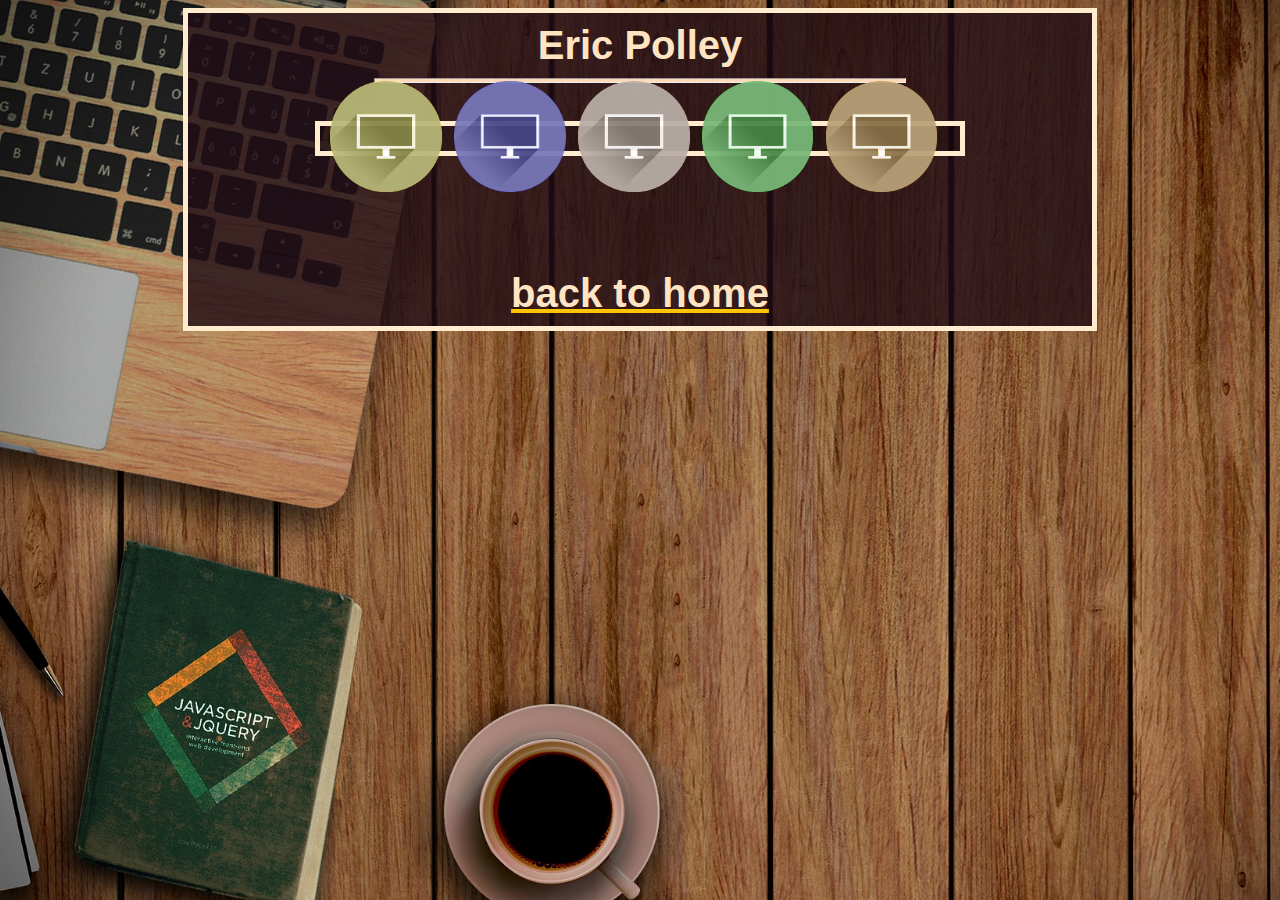
<file: Week_03 portfolio page 02/week02/testdummy.html>
<!DOCTYPE html>
<html>
  <!--Standard heading stuff with a link to the css file.-->
  <head>
    <meta charset="utf-8" />
    <meta http-equiv="X-UA-Compatible" content="IE=edge" />
    <title>Portfolio</title>
    <meta name="description" content="" />
    <meta name="viewport" content="width=device-width, initial-scale=1" />
    <link rel="stylesheet" href="css/styles.css" />
  </head>
  <section>
    <body>
      <div class="boxtop">
        <h1 class="centered">Eric Polley</h1>
        <hr class="hr2" />
        <br />
        <!-- The heading nav buttons with portfolio project links-->
        <div class="boxnav">
          <a href="testdummy.html" title="Order Form"
            ><img
              class="imgyellow allimages"
              src="css\images2\tv-2223047_1280.png"
          /></a>

          <a href="HTML/Page2.html" title="Page2"
            ><img
              class="imgblue allimages"
              src="css\images2\tv-2223047_1280.png"
          /></a>

          <a href="HTML/Page2.html" title="Page3"
            ><img
              class="imgpeach allimages"
              src="css\images2\tv-2223047_1280.png"
          /></a>

          <a href="HTML/Page2.html" title="Page4"
            ><img
              class="imggreen allimages"
              src="css\images2\tv-2223047_1280.png"
          /></a>

          <a href="HTML/Page2.html" title="Page5"
            ><img
              class="imgorange allimages"
              src="css\images2\tv-2223047_1280.png"
          /></a>
        </div>
        <br />
        <br />
        <br />
        <br />
        <br />
        <a href="index.html"> <h1 class="centered">back to home</h1></a>
      </div>
    </body>
  </section>
</html>
</file>
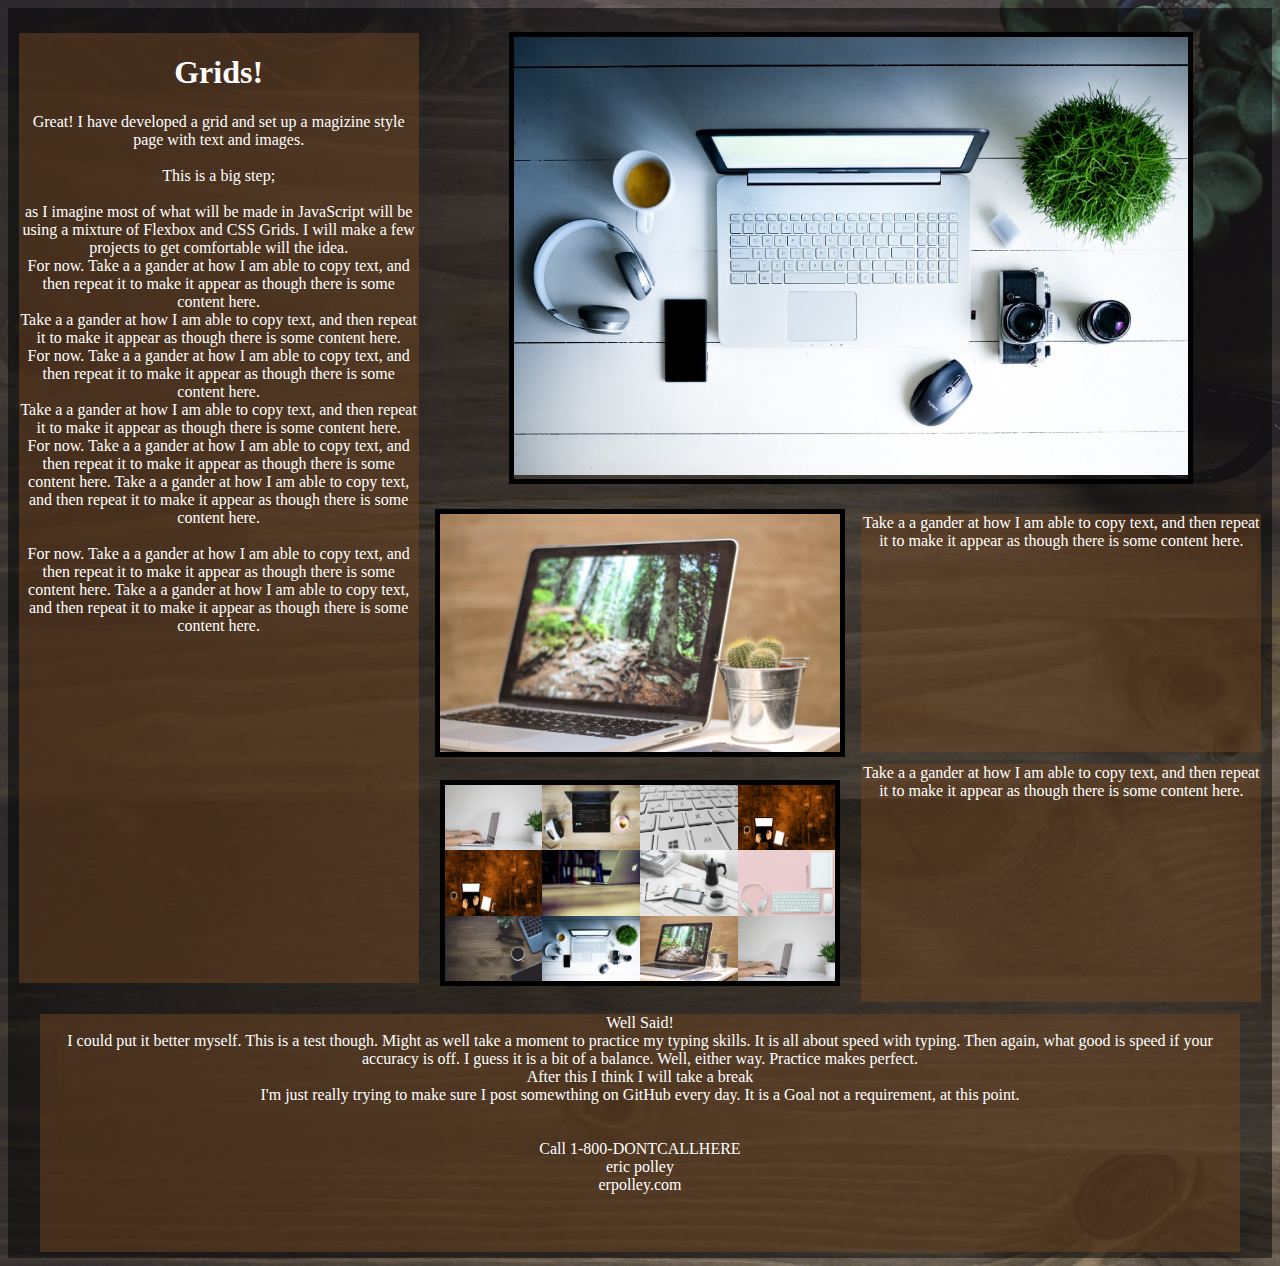
<file: Week_03 portfolio page 02/Magazine001-main/week03 magazine articles/Magazine.html>
<!DOCTYPE html>
<html>
    <head>
        <meta charset="utf-8">
        <meta http-equiv="X-UA-Compatible" content="IE=edge">
        <title></title>
        <meta name="description" content="">
        <meta name="viewport" content="width=device-width, initial-scale=1">
        <link rel="stylesheet" href="magazinestyles.css">
    </head>
    <body>
        <div id="magazine" class="magazinelayout">
        <div class="boxes box1"><h1>Grids!</h1>
            <p> Great! I have developed a grid and set up a magizine style page with text and images. <br /><br/>
                This is a big step; <br /><br/>
                as I imagine most of what will be made in JavaScript will be using a mixture of
                Flexbox and CSS Grids. I will make a few projects to get comfortable will the idea.
                <br/>
                For now. Take a a gander at how I am able to copy text, and then repeat it to make it appear
                as though there is some content here. <br />
                Take a a gander at how I am able to copy text, and then repeat it to make it appear
                as though there is some content here. <br />
                For now. Take a a gander at how I am able to copy text, and then repeat it to make it appear
                as though there is some content here. <br />
                Take a a gander at how I am able to copy text, and then repeat it to make it appear
                as though there is some content here. <br />
                For now. Take a a gander at how I am able to copy text, and then repeat it to make it appear
                as though there is some content here.
                Take a a gander at how I am able to copy text, and then repeat it to make it appear
                as though there is some content here. <br /> <br />
                For now. Take a a gander at how I am able to copy text, and then repeat it to make it appear
                as though there is some content here.
                Take a a gander at how I am able to copy text, and then repeat it to make it appear
                as though there is some content here. <br />

            </p>

        </div>
        <div class="boxes box2"><img class="image2" src="images/computer-2982270_1920.jpg"> </div>
        <div class="boxes box3"><img class="image2" src="images/computer-5104215_1920.jpg"></div>
        <div class="boxes box4">Take a a gander at how I am able to copy text, and then repeat it to make it appear
            as though there is some content here. <br /></div>
        <div class="boxes box5"><div class="box5box">
            <img class="image2" src="images/hands-2178566_1920.jpg">
            <img class="image2" src="images/home-office-5001579_1920.jpg">
            <img class="image2" src="images/keyboard-886462_1920.jpg">
            <img class="image2" src="images/laptop-5547207.jpg">
            <img class="image2" src="images/laptop-5547207_1920.jpg">
            <img class="image2" src="images/office-581131_1920.jpg">
            <img class="image2" src="images/technology-792180_1920.jpg">
            <img class="image2" src="images/workplace-2303851_1920.jpg">
            <img class="image2" src="images/workspace-1280538_1920.jpg">
            <img class="image2" src="images/computer-2982270_1920.jpg">
            <img class="image2" src="images/computer-5104215_1920.jpg">
            <img class="image2" src="images/hands-2178566_1920.jpg">
        </div></div>
        <div class="boxes box6">Take a a gander at how I am able to copy text, and then repeat it to make it appear
            as though there is some content here. <br /></div>
        <div class="boxes box7">Well Said!<br /> I could put it better myself. This is a test though. Might as well take a moment to practice my typing skills. It is all about speed with typing. Then again, what good is speed if your accuracy is off. 
        I guess it is a bit of a balance. Well, either way. Practice makes perfect. <br /> After this I think I will take a break <br /> I'm just really trying to make sure I post somewthing on GitHub every day. It is a Goal not a requirement, at this point.
    <br /> <br /> <br />Call 1-800-DONTCALLHERE <br /> eric polley <br /> erpolley.com
</div>
        </div>
        
        <script src="" async defer></script>
    </body>
</html>
</file>
<file: Week_03 portfolio page 02/styles.css>
body {
  background-color: black;
  text-align: center;
  color: bisque;
  background-image: url(images/office-594132_1920.jpg);
  background-repeat: no-repeat;
  background-size: cover;
  background-position: center;
  background-attachment: fixed;
  
}
/* this is the floating navigation bar at the top of the screen. it is also in a .box */
.navbar {
  background-color: rgba(0, 0, 0, 0.4);
  width: 450px;
  max-width: 100%;
  height: 30px;
  margin: auto;
  padding: auto;
  padding-bottom: 1.5%;
  position: fixed;
  border-radius: 50%;
}
/* adds a margin to the  nav text links */
.margLR {
  margin-left: 3%;
  margin-right: 3%;

}
/* the main background */
  .boxmain {
    background-color: rgba(0, 0, 0, 0.2);
    margin: auto;
    padding: 20px;
  }
/* this contains the main grid containing the boxes with content inside */
  .gridmain {
    
    display: grid;
    grid-template-columns: 1fr 1fr 1fr 1fr;
    grid-auto-rows: auto;
  }
/* each area gets a .box to create a transperent black background for each box */
.box {
  width: auto;
  background-color: rgba(0, 0, 0, 0.6);
  margin: 5px;
}
/* applys a background image to the top box. sets the location you see of the image */
.boxheader {
  background-image: url(images/turntable-1337986_1920.jpg);
  background-size: cover; 
  height: 190px;
  background-position: top; 
 grid-column: 1 / -1;
 grid-row: 1;

}
/* the box containing a grid of linked images to the left */
.boxleft {
  border-radius: 10%;
  height: auto; 
  grid-column: 1;
  grid-row: 2 / 4;
}
/* the grid of linked images to the left */
.boxleftgrid {
  display: grid;
  align-items: center;
  grid-template-columns: 1fr 1fr;
  grid-template-rows: 1fr 1fr 1fr;
}

.portfoliolinks {
  border-radius: 50%;
  width: 100%;

}
/* the placement of each item inside the left hand grid */
.proj1 {
   grid-column: 1 / 3;
   grid-row: 1 / 2;
}
.code1 {
  grid-column: 3;
  grid-row: 1 / 2;
}

.proj2 {
  grid-column: 1 / 3;
  grid-row: 3;
}

.code2 {
  grid-column: 3;
  grid-row: 3;
}
/*middle box, containing text */
.boxmiddle {
  border-radius: 10%;
  height: auto;
  min-height: 400px;
  grid-column: 2 / 4;
  grid-row: 2 / 4;
  overflow-wrap: normal;
} 
/*right box, containing text */
.boxright {
  border-radius: 10%;
  height: auto;
  grid-column: 4;
  grid-row: 2 / 4;
}

/* bottom box with text */
.boxfooter {
  height: 100px;
  grid-column: 1 / -1;
  grid-row: 7;
}
/* image set background to bottom , same image as above, but you see a different part of the image */
.boxlinks {
  background-image: url(images/turntable-1337986_1920.jpg);
  background-repeat: no-repeat;
  background-size: cover;
  background-position: center;
  margin: .5%;
  height: 300px;
  grid-column: 1 / -1;
  grid-row: 5 / 6;
}
/* change link color to white */
a {
  color: white;
}

.right {
  float: right;
  padding-right: 5%;
}

h2 {
  text-decoration: underline;
}

.bold {
  float: left;
  font-weight: 800;
  font-size: 110%;
  text-decoration: underline;
}

ul {
  margin-left: 0;
  padding-left: 7%;
}

.smltext {
  font-size: 80%;
}
</file>
<file: Week_03 portfolio page 02/week02/css/styles.css>
/* font color and font for the whole page */
* {
    color: bisque;
    
     font-family: Tahoma, Geneva, Verdana, sans-serif;
}
/* Add a background, make it not move */
body {
    background-image: url("images2/web-design-2906159_1920.jpg");
    background-repeat: no-repeat;
    background-position: center center;
    background-size: cover;
    background-attachment: fixed;   
}
/* center and change the size of the main heading font */
h1 {
    font-size: 250%;
    margin: auto;
}
/* change font color of the links */
a {
    color: rgb(255, 196, 0);
}
/* center and change the size of the second heading font */
h2 {
    padding: auto;
    margin: 8px;
    font-size: 200%;
    text-align: center;
}
/* make text small */
.smltext {
    font-size: 70%;
    margin: 10px 0 15px 0;
}
/* change the color of font in a list */
li {
    color: rgb(200, 170, 140);
}

/* apply just center text. i will use these smaller classes more often */
.centered {
    text-align: center;
}
/* bring item to the right with some light padding, from the right */
.righty {
    float: right;
    padding-right: 8%;
    color: rgb(200, 170, 140);
}
/* bring item to the left with some light padding, from the left */
.lefty {
    float: left;
    padding-right: 8%;
    color: rgb(200, 170, 140);
}

/* The bold boundry hr seporator lines between sections in the website */
.hr1 {
    width: 80%;
    margin: 0 0 20px 0;
    padding: auto;
    height: 1px;
    background-color: peachpuff;
    color: rgb(255, 218, 185);  
}
/* The bold boundry hr seporator lines between sections in the website */
.hr2 {
    width: 60%;
    margin: 10px auto 0 auto;
    padding: 0;
    height: 3px;
    background-color: peachpuff;
    color: rgb(255, 218, 185);  
}

/* All of the edits for images that make the nav buttons */
.allimages {  
    max-width:  90%; 
    padding: auto;
    margin: auto;
}
/* I feel I should have applied most of these filers in the allimages
class. just to make it easier to look at and simpler to control */
.imgyellow {    
    filter: grayscale(200%) opacity(75%) drop-shadow(0 0 0 yellow) brightness(125%);   
}
.imgblue {
    filter: grayscale(200%) opacity(75%) drop-shadow(0 0 0 blue) brightness(125%);
}
.imgpeach {
    filter: grayscale(200%) opacity(75%) drop-shadow(0 0 0 peachpuff) brightness(125%);
}
.imggreen {
    filter: grayscale(200%) opacity(75%) drop-shadow(0 0 0 lime) brightness(125%);
}
.imgorange {
    filter: grayscale(200%) opacity(75%) drop-shadow(0 0 0 orange) brightness(125%);
}

/* this controls the maroon, white bordered; biggest box that everything else is inside of. 
has a simple border, rgba with some transparency. */
.boxtop {
    
    padding: 10px;
    width: auto;
    max-width: 70%;
    min-width: 70%;
    height: auto;
    margin: auto;
    background-color: rgba(31, 11, 20, 80%);
    border: 5px solid rgb(255, 235, 205);
}
/* this stores location for the projects in the portfolio section */
.project1 {
    border: 5px solid blanchedalmond;
    width: 200px;
    max-width: 30%;
    padding: 5px;
    margin: 10px;
    margin-left: 10%;
    margin-top: 0;
    padding-top: 0;
    float: left;
    
}
/* this stores location for the project code in the portfolio section */
.project1code {
    border: 5px;
    width: 200px;
    max-width: 30%;
    padding: 5px;
    margin: 10px;
    margin-right: 10%;
    margin-top: 0;
    padding-top: 0;
    float: right;

}
/* makes text bold. used mostly for the skills and cert titles */
.bold {
    font-size: 120%;
    font-weight: 600;

}
/* the bar of identicle images. this box contains the 5 grayscale to color images above */
.boxnav {
    display: flex;
    align-items: center;
    align-self: center;
    padding: 10px;
    border: 5px solid blanchedalmond;
    max-width: 90%;
    min-width: 70%;
    width: 500px;
    height: 5px;
    margin:20px auto 25px auto;
    background-color: rgba(0, 0, 0, 20%);
 
}
/* this box contains all my cert info. */
.boxcert {
    padding: 8px;
    width: 600px;
    max-width: 80%;
    min-width: 80%;
    margin: auto;
    background-color: rgba(0, 0, 0, 50%);
    
}
/* this box contains all my portfolio info. */
.boxportfolio {

    padding: 8px;
    width: 600px;
    height: 280px;
    max-width: 80%;
    margin: auto;
    background-color: rgba(0, 0, 0, 50%);
    
}
/* this is applied to the text in a list. may be redundent due to the li rule above*/
.certlist {
    margin: auto;
    padding: auto;
    border: 0;
    
}
</file>
<file: Week_03 portfolio page 02/Magazine001-main/week03 magazine articles/magazinestyles.css>
body {
    background-image: url("images/workspace-1280538_1920.jpg");
    background-size: cover;
    background-repeat: no-repeat;
    color: white;
}
/* this box contains all the text boxes. in the future, i'd like to name them properly. */
.box1 {
    grid-column: 1;
    grid-row: 1 / 5;
    margin: auto;
    margin-left: 100px;
    min-height: 95%;
}
/* the large image top right */
.box2 {
    grid-column: 2 / 4;
    grid-row: 1 / 3;
    width: 80%;
    margin: 45px;
    border: 5px solid black;
}
/* all the boxes below the large image to the top right */
.box3 {
     /* grid-column and grid-row, places the item inside of the grid at the 
    (column left to right) (row top to bottom) */
    grid-column: 2;
    grid-row: 3 ;
    overflow: hidden;
    border: 5px solid black;
    
}
/* this box contains an image gallery. great for linking multiple images or pages. */
.box5 {
    /* grid-column and grid-row, places the item inside of the grid at the 
    (column left to right) (row top to bottom) */
    grid-column: 2;
    grid-row: 4 ;
    width: auto;
    height: auto;
}
/* this is the grid layout for the image gallery */
.box5box {
    display: grid;
    grid-template-columns: 1fr 1fr 1fr 1fr;
    grid-auto-rows: 1fr 1fr 1fr;
    align-items: stretch;
    border: 5px solid black;
}
/* the "footer" at the bottom. */
.box7 {
     /* grid-column 1 / -1 fills slots from 1 from the left to -1 from the right, filling up one full layer*/
    grid-column: 1 / -1;
    /* grid row 5, set the item to be 5th from the top. */
    grid-row: 5 ;
}
/* change all the boxes with text, to have a background, and a min height so it takes up the proper amount of space. */
.box1, .box4, .box6, .box7 {
    background-color: rgba(112, 69, 33, 0.5);
    min-height: 95%;
}
/* this class ensures all the boxes stay in there designated area. and does not grow outside of that area */
.boxes {

    max-width: 95%;
    max-height: 95%;

    margin: auto;
    text-align: center; 
    overflow-clip-margin: stretch;
}
/* this will lay out of the page. the main grid */
.magazinelayout {
    background-color: rgba(0, 0, 0, 0.5);
    display: grid;
    grid-template-columns: 1fr 1fr 1fr;
    grid-auto-rows: 250px;
    grid-auto-columns: 200px;
   
}
/* set image size for flucuation */
.image2 {
    max-height: 100%;
    max-width: 100%;
    min-width: 50%;
}
</file>
